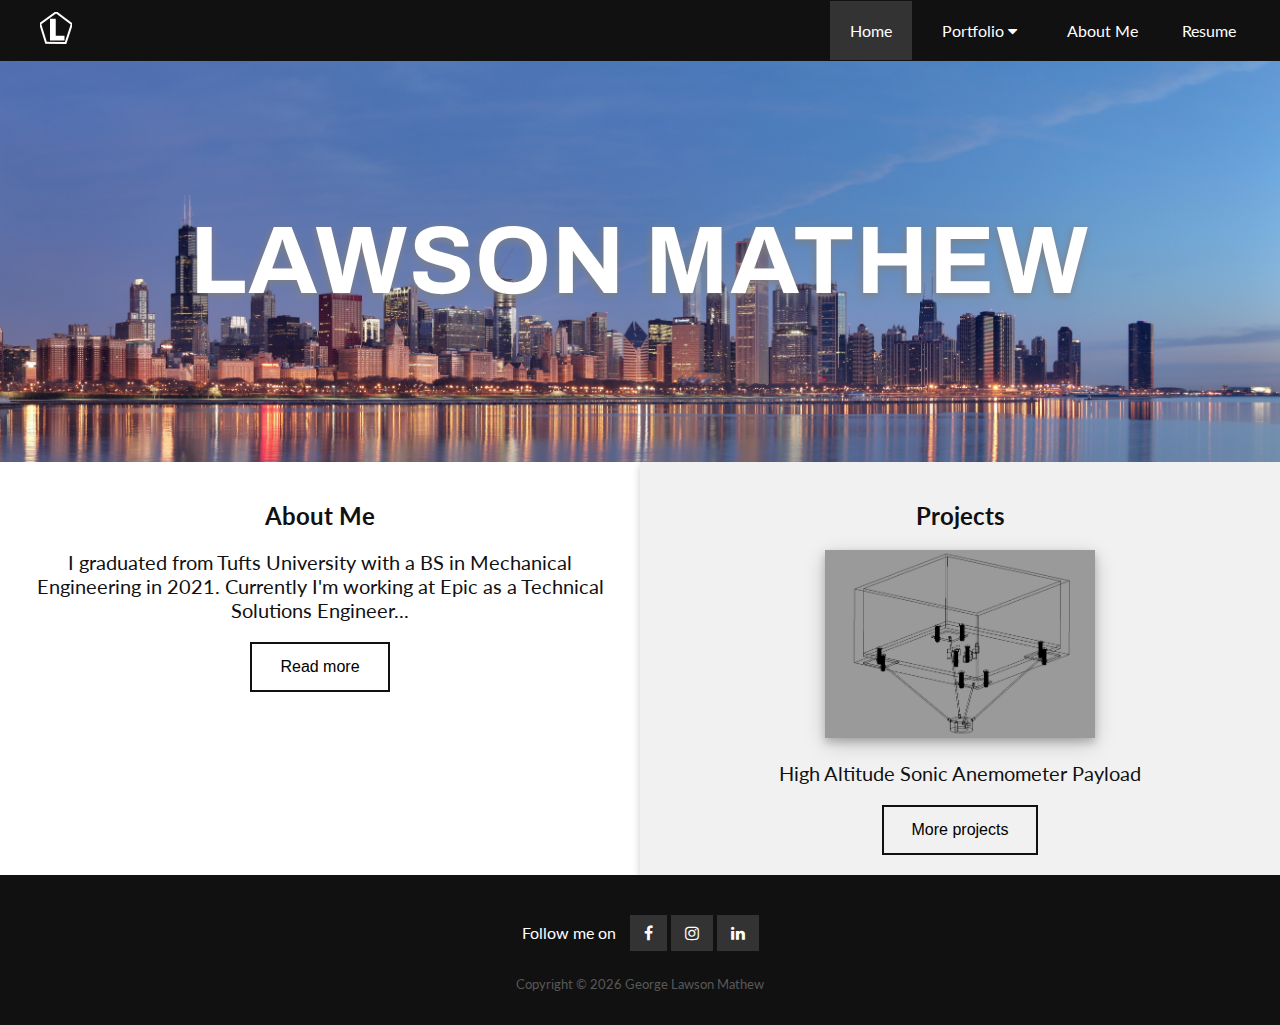
<file: index.html>
<!DOCTYPE html>
<html lang="en">

<head>
    <title> Welcome! </title>
    <meta charset="utf-8" />
    <link rel="stylesheet" href="index_style.css"/>
    <link rel="icon" href="logo.png">
    <meta name="viewport" content="width=device-width, initial-scale=1">
    <script src="main.js"></script>
    <link rel="stylesheet" href="https://cdnjs.cloudflare.com/ajax/libs/font-awesome/4.7.0/css/font-awesome.min.css">
    <script async src="https://www.googletagmanager.com/gtag/js?id=UA-136423377-1"></script>
    <script>
        window.dataLayer = window.dataLayer || [];
        function gtag() { dataLayer.push(arguments); }
        gtag('js', new Date());

        gtag('config', 'UA-136423377-1');
    </script>
</head>

<body>

    <ul class="nav" id="myTopNav">
        <li class="logo">
            <a href="index.html">
                <img src="logo.png" alt="Logo">
            </a>
        </li>
    
        <li class="active"><a href="index.html">Home</a></li>
        <li>
            <div class="dropdown">
                <button class="dropbtn"> <a href="projects.html">Portfolio <i class="fa fa-caret-down"></i></a></button>
                <div class="dropdown-content">
                  <a href="robotics.html">Robotics</a>
                </div>
            </div>
        </li>
        <li><a href="bio.html">About Me</a></li>
        <li><a href="resume.html">Resume</a></li>
        <li class="icon-list"><a href="javascript:void(0);" class="icon" onclick="myFunction()"> <i class="fa fa-bars"></i>
            </a></li>
    </ul>

    <div class="banner">
        <img class="banner_pic" src="banner_1.jpg" alt="Skyline Banner">
        <div class="banner_overlay"> <div class="name"> LAWSON MATHEW </div> </div>
    </div>
        
    <div class="row">
        <div class="column">
            <h2>About Me</h2>
            <p style="text-align: center;"> I graduated from Tufts University with a BS in Mechanical Engineering in 2021. Currently I'm working at Epic as a Technical Solutions Engineer...</p>
            <a href="bio.html"> <button class="btn">  Read more </button></a>
        </div>
        <div class="column_1">
            <h2>Projects</h2>
            <a href="projects.html"> <img src="hasap3.png" alt="HASAP" width="45%" style="box-shadow: 0 4px 8px 0 rgba(0, 0, 0, 0.2), 0 6px 20px 0 rgba(0, 0, 0, 0.19)";> </a>
            <p style="text-align:center">High Altitude Sonic Anemometer Payload</p>
            <a href="projects.html"> <button class="btn default"> More projects</button> </a>
        </div>
    </div>


    <div class="footer">
        <div class="alignfooter">
            <ul class="social-icons">
                <li id="follow"> Follow me on </li>
                <li><a href="https://www.facebook.com/lawson.mathew.7" class="social-icon"> <i class="fa fa-facebook"></i></a></li>
                <li><a href="https://www.instagram.com/g_lawson_m/" target="_blank" class="social-icon"> <i class="fa fa-instagram"></i></a></li>
                <li><a href="https://www.linkedin.com/in/glawsonmathew" target="_blank" class="social-icon"> <i
                            class="fa fa-linkedin"></i></a></li>
            </ul>
            <div id="footer_text">
                Copyright © <script>document.write(new Date().getFullYear())</script> George Lawson Mathew
            </div>
        </div>
    </div>

</body>

</html>
</file>
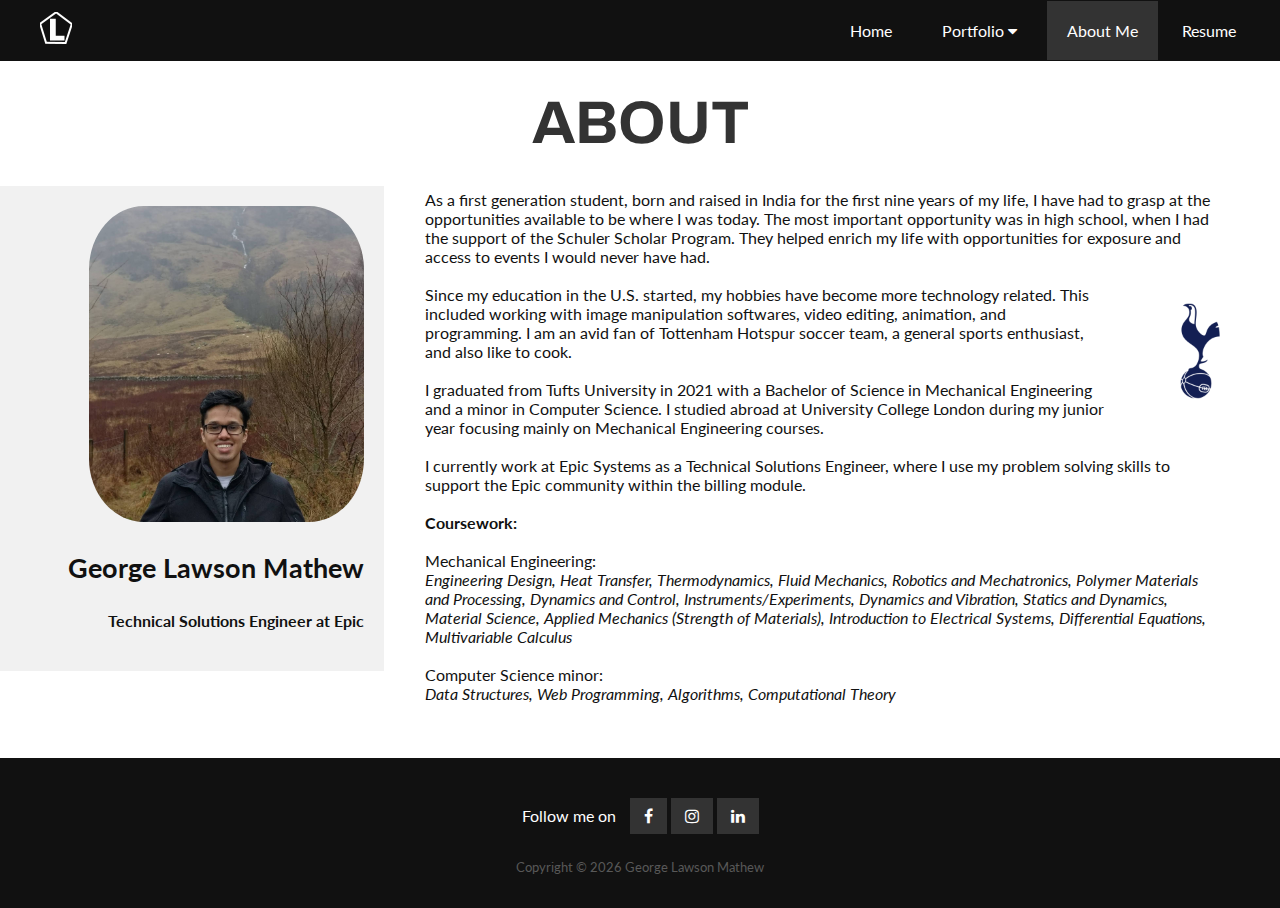
<file: bio.html>
<!DOCTYPE html>
<html lang="en">

<head>
    <title> About Me </title>
    <meta charset="utf-8" />
    <link rel="stylesheet" href="index_style.css" />
    <link rel="icon" href="logo.png">
    <meta name="viewport" content="width=device-width, initial-scale=1">
    <script src="main.js"></script>
    <script async src="https://www.googletagmanager.com/gtag/js?id=UA-136423377-1"></script>
    <script>
        window.dataLayer = window.dataLayer || [];
        function gtag() { dataLayer.push(arguments); }
        gtag('js', new Date());

        gtag('config', 'UA-136423377-1');
    </script>
</head>

<body>

    <ul class="nav" id="myTopNav">
        <li class="logo">
            <a href="index.html">
                <img src="logo.png" alt="Logo">
            </a>
        </li>
    
        <li><a href="index.html">Home</a></li>
        <li>
            <div class="dropdown">
                <button class="dropbtn"> <a href="projects.html">Portfolio <i class="fa fa-caret-down"></i></a></button>
                <div class="dropdown-content">
                  <a href="robotics.html">Robotics</a>
                </div>
            </div>
        </li>
        <li class="active"><a href="bio.html">About Me</a></li>
        <li><a href="resume.html">Resume</a></li>
        <li class="icon-list"><a href="javascript:void(0);" class="icon" onclick="myFunction()"> <i class="fa fa-bars"></i>
            </a></li>
    </ul>

    <!-- <div class="banner1">
        <img class="banner_pic1" src="engineering.png" alt="About Me Banner">
        <div class="banner_overlay1">
            <div class="name1"> About </div>
        </div>
    </div> -->
    <div class="bio_title"> ABOUT </div>
    <div class="b_row"> 
        <div class="b_column2">
            <img src="me.jpg", alt = "Picture of website owner" id="meImage">
            <p class="name2"> <strong> George Lawson Mathew </strong> </p>
            <h4> Technical Solutions Engineer at Epic<h4>
        </div>
        <div class="b_column1">
            <p class="bio"> As a first generation student, born and raised in India for the first nine years of my life,
                I have had to grasp at the opportunities available to be where I was today. The most important opportunity was in high school, when I had the
                support of the Schuler Scholar Program. They helped enrich my life with opportunities for exposure and
                access to events I would never have had. </p>
            
            <img src="spurs.png" id="spurs"/>
            <p class="bio"> Since my education in the U.S. started, my hobbies have become more technology related. This included working with image
                manipulation softwares, video
                editing, animation, and programming. I am an avid fan of Tottenham Hotspur soccer team, a general sports enthusiast, and also like to cook.
            </p>
            
            
            <p class="bio"> I graduated from Tufts University in 2021 with a Bachelor of Science in Mechanical Engineering and a minor in Computer
                Science. I studied abroad at University College London during my junior year focusing mainly on Mechanical Engineering courses. </p>
            
           
            <p class="bio"> I currently work at Epic Systems as a Technical Solutions Engineer, where I use my problem solving skills to support the Epic community within the billing module. </p> 

            <p class="bio"> <strong> Coursework:</strong></p>
            <p class="bio">
                Mechanical Engineering: 
                <br><i> Engineering Design, Heat Transfer, Thermodynamics, Fluid Mechanics, Robotics and Mechatronics, Polymer Materials and Processing, Dynamics and Control, Instruments/Experiments, Dynamics and Vibration, Statics and Dynamics, Material Science, Applied Mechanics (Strength of Materials), Introduction to Electrical Systems, Differential Equations, Multivariable Calculus</i> </br>
            </p>
            <p class="bio">
                Computer Science minor: 
                <br> <i> Data Structures, Web Programming, Algorithms, Computational Theory</i> </br>
            </p>
        </div>
    </div>

    <div class="footer">
        <div class="alignfooter">
            <ul class="social-icons">
                <li id="follow"> Follow me on </li>
                <li><a href="https://www.facebook.com/lawson.mathew.7" class="social-icon"> <i class="fa fa-facebook"></i></a></li>
                <li><a href="https://www.instagram.com/g_lawson_m/" target="_blank" class="social-icon"> <i class="fa fa-instagram"></i></a></li>
                <li><a href="https://www.linkedin.com/in/glawsonmathew" target="_blank" class="social-icon"> <i
                            class="fa fa-linkedin"></i></a></li>
            </ul>
            <div id="footer_text">
                Copyright © <script>document.write(new Date().getFullYear())</script> George Lawson Mathew
            </div>
        </div>
    </div>

</body>

</html>
</file>
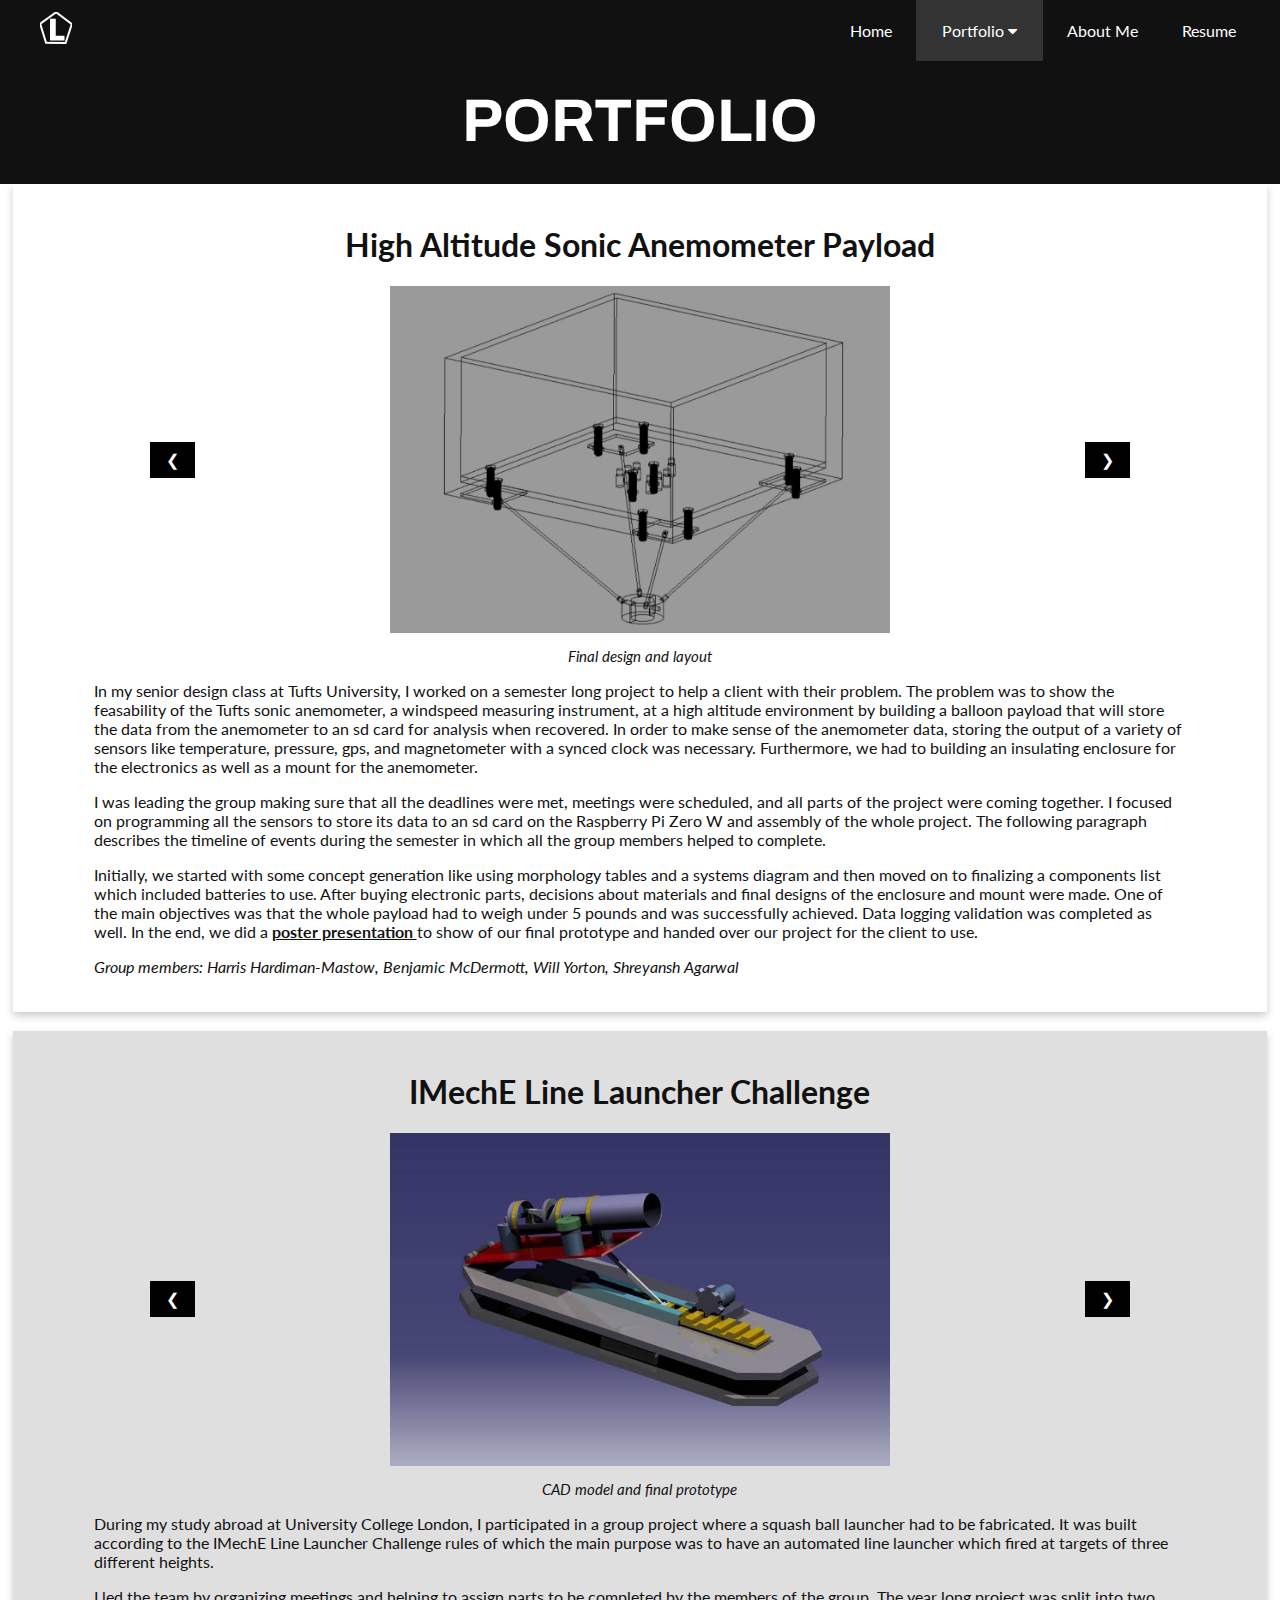
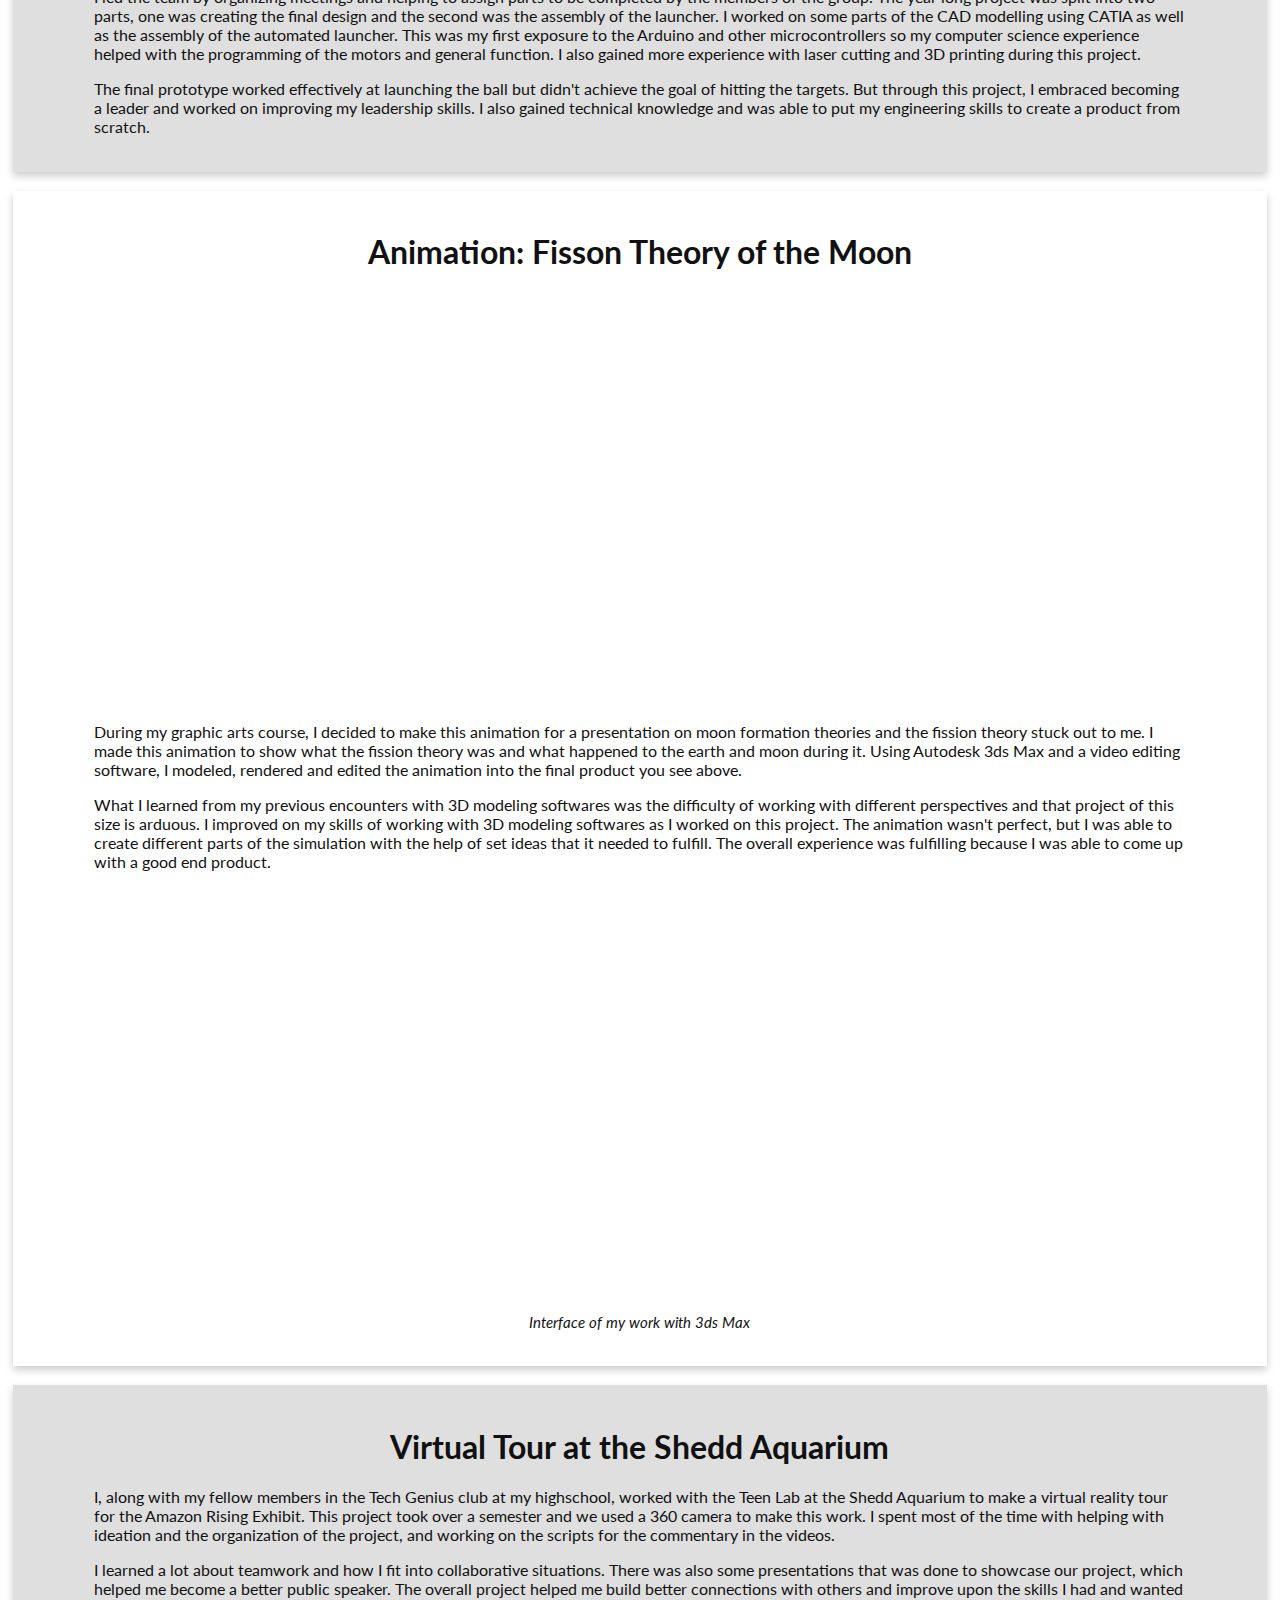
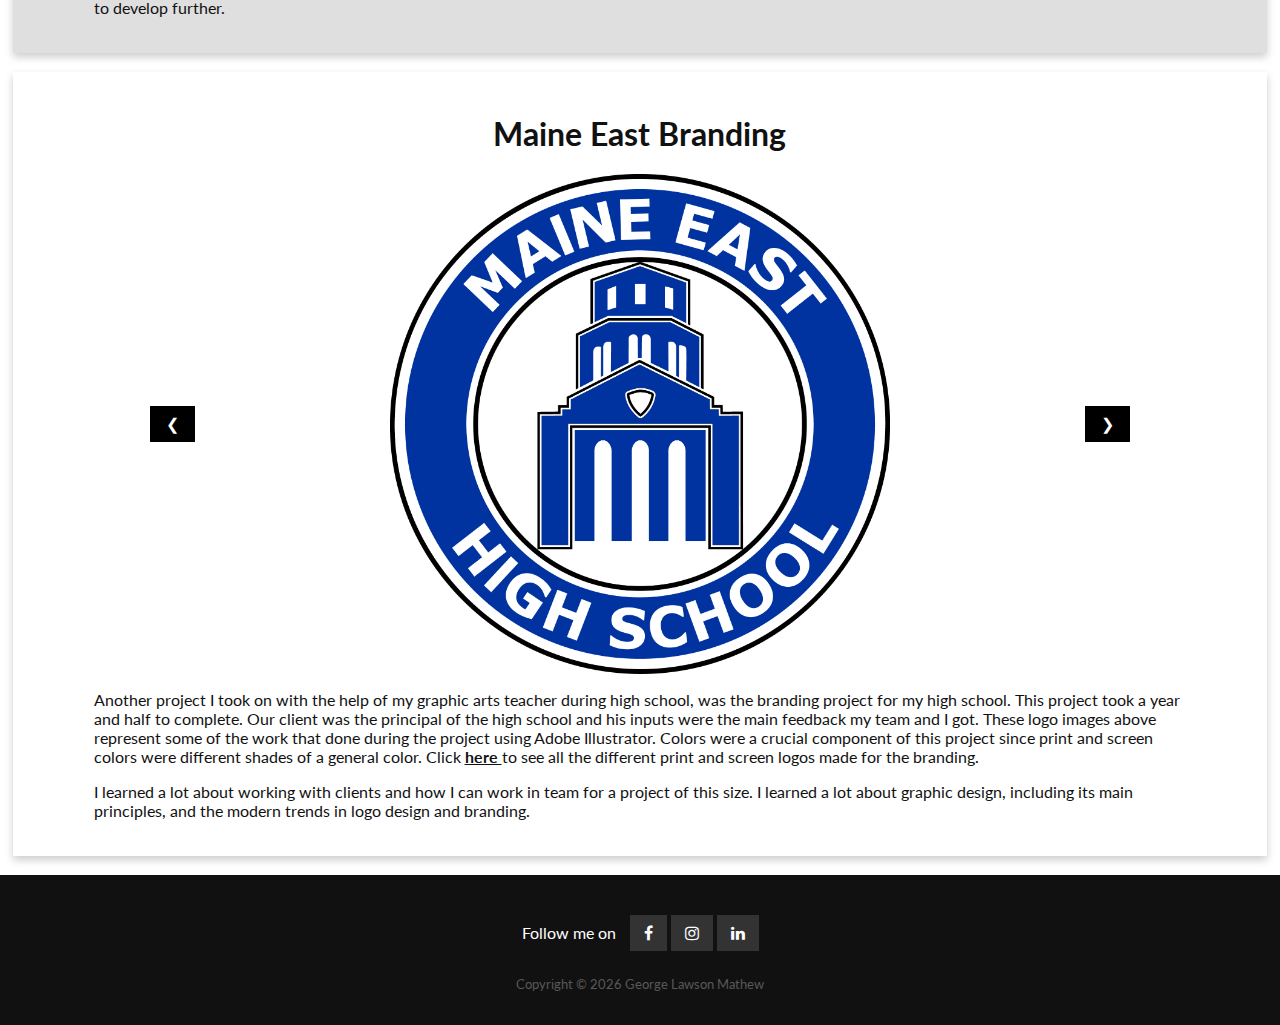
<file: projects.html>
<!DOCTYPE html>
<html lang="en">

<head>
    <title> Portfolio </title>
    <meta charset="utf-8" />
    <link rel="stylesheet" href="w3css.css"/>
    <link rel="icon" href="logo.png">
    <link rel="stylesheet" href="index_style.css" />
    <meta name="viewport" content="width=device-width, initial-scale=1">
    <script src="main.js"></script>
    <!-- Global site tag (gtag.js) - Google Analytics -->
    <script async src="https://www.googletagmanager.com/gtag/js?id=UA-136423377-1"></script>
    <script>
        window.dataLayer = window.dataLayer || [];
        function gtag() { dataLayer.push(arguments); }
        gtag('js', new Date());

        gtag('config', 'UA-136423377-1');
    </script>
</head>

<body>

    <ul class="nav" id="myTopNav">
        <li class="logo">
            <a href="index.html">
                <img src="logo.png" alt="Logo">
            </a>
        </li>
    
        <li ><a href="index.html">Home</a></li>
        <li class="active">
            <div class="dropdown">
                <button class="dropbtn"> <a href="projects.html">Portfolio <i class="fa fa-caret-down"></i></a></button>
                <div class="dropdown-content">
                  <a href="robotics.html">Robotics</a>
                </div>
            </div>
        </li>
        <li><a href="bio.html">About Me</a></li>
        <li><a href="resume.html">Resume</a></li>
        <li class="icon-list"><a href="javascript:void(0);" class="icon" onclick="myFunction()"> <i class="fa fa-bars"></i>
            </a></li>
    </ul>

    <div class="proj_title" > PORTFOLIO </div>

    <div class="proj_back">
        <div class="p_column" style="background-color:white";>
            <h1> High Altitude Sonic Anemometer Payload </h1>
             <div class="w3-content w3-display-container">
                <img src="hasap3.png" class="pic1 mySlides1">
                <img  src="hasap1.png" class="pic mySlides1">
                <img src="hasap2.jpg" class="pic mySlides1" >
                <button class="w3-button w3-black w3-display-left" onclick="plusDivs(-1, 0)">&#10094;</button>
                <button class="w3-button w3-black w3-display-right" onclick="plusDivs(1, 0)">&#10095;</button>
            </div>

            <p class="projP" style="text-align:center; font-style: italic; font-size: 11pt;"> Final design and layout</p>

            <p class="projP"> 
                In my senior design class at Tufts University, I worked on a semester long project to help a client with their problem. The problem was to show the feasability of the Tufts sonic anemometer, a windspeed measuring instrument, at a high altitude environment by building a balloon payload that will store the data from the anemometer to an sd card for analysis when recovered. In order to make sense of the anemometer data, storing the output of a variety of sensors like temperature, pressure, gps, and magnetometer with a synced clock was necessary. Furthermore, we had to building an insulating enclosure for the electronics as well as a mount for the anemometer. 
            </p>

            <p class="projP">
                I was leading the group making sure that all the deadlines were met, meetings were scheduled, and all parts of the project were coming together. I focused on programming all the sensors to store its data to an sd card on the Raspberry Pi Zero W and assembly of the whole project. The following paragraph describes the timeline of events during the semester in which all the group members helped to complete.
            </p>
            <p class="projP">
                Initially, we started with some concept generation like using morphology tables and a systems diagram and then moved on to finalizing a components list which included batteries to use. After buying electronic parts, decisions about materials and final designs of the enclosure and mount were made. One of the main objectives was that the whole payload had to weigh under 5 pounds and was successfully achieved. Data logging validation was completed as well. In the end, we did a <a href="https://drive.google.com/file/d/1AIuYB0diWo8ez9ve4bSv-uJyAcmR6iqB/view?usp=sharing" target="_blank"> <strong> poster presentation </strong> </a> to show of our final prototype and handed over our project for the client to use.
            </p>
            <p class="projP">
                <i> Group members: Harris Hardiman-Mastow, Benjamic McDermott, Will Yorton, Shreyansh Agarwal </i>
            </p>


        </div>

        <div class="p_column">
            <h1>IMechE Line Launcher Challenge</h1>
            <div class="w3-content w3-display-container">
                <img src="bl4.jpg" class="pic1 mySlides3">
                <img src="bl1.png" class="pic mySlides3" >
                <img src="bl3.png" class="pic mySlides3" >
                <button class="w3-button w3-black w3-display-left" onclick="plusDivs(-1, 2)">&#10094;</button>
                <button class="w3-button w3-black w3-display-right" onclick="plusDivs(1, 2)">&#10095;</button>
            </div>

            <p class="projP" style="text-align:center; font-style: italic; font-size: 11pt;"> CAD model and final prototype</p>

            <p class="projP"> 
                During my study abroad at University College London, I participated in a group project where a squash ball launcher had to be fabricated. It was built according to the IMechE Line Launcher Challenge rules of which the main purpose was to have an automated line launcher which fired at targets of three different heights. 
            </p>
            <p class="projP"> 
                I led the team by organizing meetings and helping to assign parts to be completed by the members of the group. The year long project was split into two parts, one was creating the final design and the second was the assembly of the launcher. I worked on some parts of the CAD modelling using CATIA as well as the assembly of the automated launcher. This was my first exposure to the Arduino and other microcontrollers so my computer science experience helped with the programming of the motors and general function. I also gained more experience with laser cutting and 3D printing during this project. 
            </p>
            <p class="projP"> 
                The final prototype worked effectively at launching the ball but didn't achieve the goal of hitting the targets. But through this project, I embraced becoming a leader and worked on improving my leadership skills. I also gained technical knowledge and was able to put my engineering skills to create a product from scratch. 
            </p>
            
        </div>
        <div class="p_column" style="background-color:white";>
            <h1>Animation: Fisson Theory of the Moon </h1>
            <div class="video_container">
                <iframe src="https://www.youtube.com/embed/zjydwPL9LSw" frameborder="0" class="video" allow="fullscreen"></iframe>
            </div>

            <p class="projP">
                During my graphic arts course, I decided to make this animation for a presentation on moon formation theories 
                and the fission theory stuck out to me. I made this animation to show what the fission theory was and what happened to 
                the earth and moon during it. Using Autodesk 3ds Max and a video editing software, I modeled, rendered and edited the animation into the final product you see above. 
            </p>

            <p class="projP">
               What I learned from my previous encounters with 3D modeling softwares was the difficulty of working with different 
               perspectives and that project of this size is arduous. I improved on my skills of working with 3D modeling softwares 
               as I worked on this project. The animation wasn't perfect, but I was able to create
               different parts of the simulation with the help of set ideas that it needed to fulfill. The overall experience was 
               fulfilling because I was able to come up with a good end product. 
            </p>

            <div class="video_container">
                <iframe src="https://www.youtube.com/embed/bh_xdy8wG3s" frameborder="0" class="video" allow="fullscreen"></iframe>
            </div>

            <p class="projP" style="text-align:center; font-style: italic; font-size: 11pt;"> Interface of my work with 3ds Max</p>
        </div>
        <div class="p_column">
            
            <h1>Virtual Tour at the Shedd Aquarium</h1>
            <!-- <div class="video_container">
                <iframe src="https://www.youtube.com/embed/Q3AHnpjH4a0" frameborder="0" class="video" allow="fullscreen"></iframe>
            </div>
            <p class="projP" style="text-align:center; font-style: italic; font-size: 11pt;"> Main introduction for virtual tour</p> -->
            <p class="projP"> I, along with my fellow members in the Tech Genius club at my highschool, worked with the Teen Lab at the Shedd Aquarium
                to make a virtual reality tour for the Amazon Rising Exhibit. This project took over a semester and we used a 360 camera 
                to make this work. I spent most of the time with helping with ideation and the organization of the project, and working on 
                the scripts for the commentary in the videos. 
            </p>

            <p class="projP"> I learned a lot about teamwork and how I fit into collaborative situations. There was also some 
                presentations that was done to showcase our project, which helped me become a better public speaker. The overall project helped 
                me build better connections with others and improve upon the skills I had and wanted to develop further. 
            </p>

            <!-- <div class="w3-content w3-display-container">
                <div class="video_container">
                <iframe src="https://www.youtube.com/embed/VaCWycqU0mg" frameborder="0" class="video mySlides1" allow="fullscreen" ></iframe>
                <iframe src="https://www.youtube.com/embed/znhde52t8Q0" frameborder="0" class="video mySlides1" allow="fullscreen"></iframe>
                <iframe src="https://www.youtube.com/embed/tF2233agI6s" frameborder="0" class="video mySlides1" allow="fullscreen"></iframe>
                <iframe src="https://www.youtube.com/embed/-TwEUxWy2hw" frameborder="0" class="video mySlides1" allow="fullscreen"></iframe>
                <iframe src="https://www.youtube.com/embed/JNu0X-iKPPc" frameborder="0" class="video mySlides1" allow="fullscreen"></iframe>
                </div>
                <button class="w3-button w3-black w3-display-left" onclick="plusDivs(-1,0)">&#10094;</button>
                <button class="w3-button w3-black w3-display-right" onclick="plusDivs(1,0)">&#10095;</button>
            </div>

            <p class="projP" style="text-align:center; font-style: italic; font-size: 11pt;"> Virtual Tour of the Sections Amazon Rising Exhibit</p> -->
        </div>

        <div class="p_column" style="background-color:white";>
            <h1>Maine East Branding</h1>
            <div class="w3-content w3-display-container">
                <img src="mecirclelogo.png" class="pic1 mySlides2">
                <img  src="mebuilding.png" class="pic mySlides2">
                <img src="buildingwtext.png" class="pic mySlides2" >
                <button class="w3-button w3-black w3-display-left" onclick="plusDivs(-1, 1)">&#10094;</button>
                <button class="w3-button w3-black w3-display-right" onclick="plusDivs(1, 1)">&#10095;</button>
            </div>

            <p class="projP"> 
                Another project I took on with the help of my graphic arts teacher during high school,
                was the branding project for my high school. This project took a year and half to complete. 
                Our client was the principal of the high school and his inputs were the main feedback my team and I got. 
                These logo images above represent some of the work that done during the project using Adobe Illustrator. Colors were a
                crucial component of this project since print and screen colors were different shades of a general color. Click <a href="https://drive.google.com/open?id=0B6BHt40odk2JYTFwZHc2SThCREU" target="_blank"> <strong> here </strong> </a>
                to see all the different print and screen logos made for the branding. 
            </p>

            <p class="projP">
                I learned a lot about working with clients and how I can work in team for a project of this size. I learned a lot about 
                graphic design, including its main principles, and the modern trends in logo design and branding.

            </p>
            
        </div>
    </div>
   
    <div class="footer">
        <div class="alignfooter">
            <ul class="social-icons">
                <li id="follow"> Follow me on </li>
                <li><a href="https://www.facebook.com/lawson.mathew.7" class="social-icon"> <i class="fa fa-facebook"></i></a></li>
                <li><a href="https://www.instagram.com/g_lawson_m/" target="_blank" class="social-icon"> <i class="fa fa-instagram"></i></a></li>
                <li><a href="https://www.linkedin.com/in/glawsonmathew" target="_blank" class="social-icon"> <i
                            class="fa fa-linkedin"></i></a></li>
            </ul>
            <div id="footer_text">
                Copyright © <script>document.write(new Date().getFullYear())</script> George Lawson Mathew
            </div>
        </div>
    </div>
</body>

</html>
</file>
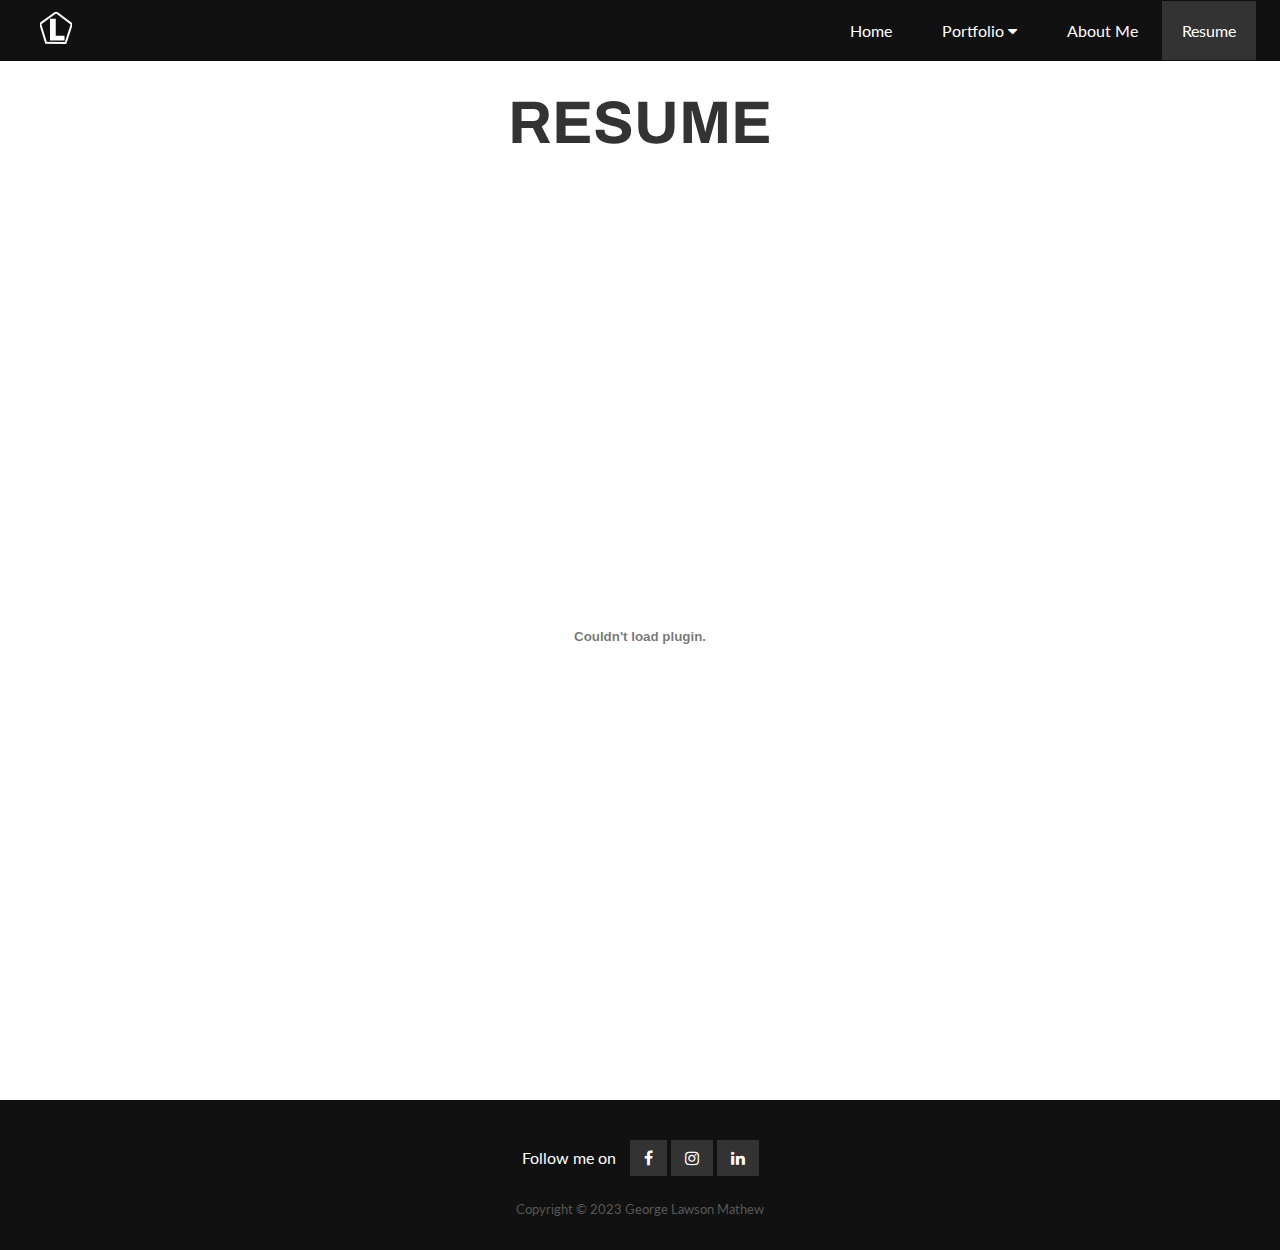
<file: resume.html>
<!DOCTYPE html>

<html lang="en">
    <head>
        <title> Resume </title>
        <meta charset="utf-8" />
        <link rel="stylesheet" href="index_style.css" />
        <link rel="icon" href="logo.png">
        <meta name="viewport" content="width=device-width, initial-scale=1">
        <script src="main.js"></script>
        <script async src="https://www.googletagmanager.com/gtag/js?id=UA-136423377-1"></script>
        <script>
            window.dataLayer = window.dataLayer || [];
            function gtag() { dataLayer.push(arguments); }
            gtag('js', new Date());

            gtag('config', 'UA-136423377-1');
        </script>
    </head>

    <body>
        <ul class="nav" id="myTopNav">
        <li class="logo">
            <a href="index.html">
                <img src="logo.png" alt="Logo">
            </a>
        </li>
    
        <li><a href="index.html">Home</a></li>
        <li>
            <div class="dropdown">
                <button class="dropbtn"> <a href="projects.html">Portfolio <i class="fa fa-caret-down"></i></a></button>
                <div class="dropdown-content">
                  <a href="robotics.html">Robotics</a>
                </div>
            </div>
        </li>
        <li><a href="bio.html">About Me</a></li>
        <li class="active"><a href="resume.html">Resume</a></li>
        <li class="icon-list"><a href="javascript:void(0);" class="icon" onclick="myFunction()"> <i class="fa fa-bars"></i>
            </a></li>
    </ul>

        <div class="resume_title">
            RESUME
        </div>

        <div class="resume"> 
            <object id="pdf" data="resume.pdf#toolbar=0&navpanes=0&scrollbar=0" type="application/pdf"> </object>
        </div>
        
        <div class="footer">
            <div class="alignfooter">
                <ul class="social-icons">
                    <li id="follow"> Follow me on </li>
                    <li><a href="https://www.facebook.com/lawson.mathew.7" class="social-icon"> <i class="fa fa-facebook"></i></a></li>
                    <li><a href="https://www.instagram.com/g_lawson_m/" target="_blank" class="social-icon"> <i class="fa fa-instagram"></i></a></li>
                    <li><a href="https://www.linkedin.com/in/glawsonmathew" target="_blank" class="social-icon"> <i class="fa fa-linkedin"></i></a></li>
                </ul>
                <div id = "footer_text">
                    Copyright © 2023 George Lawson Mathew
                </div> 
            </div>
        </div>
    </body>
</html>
</file>
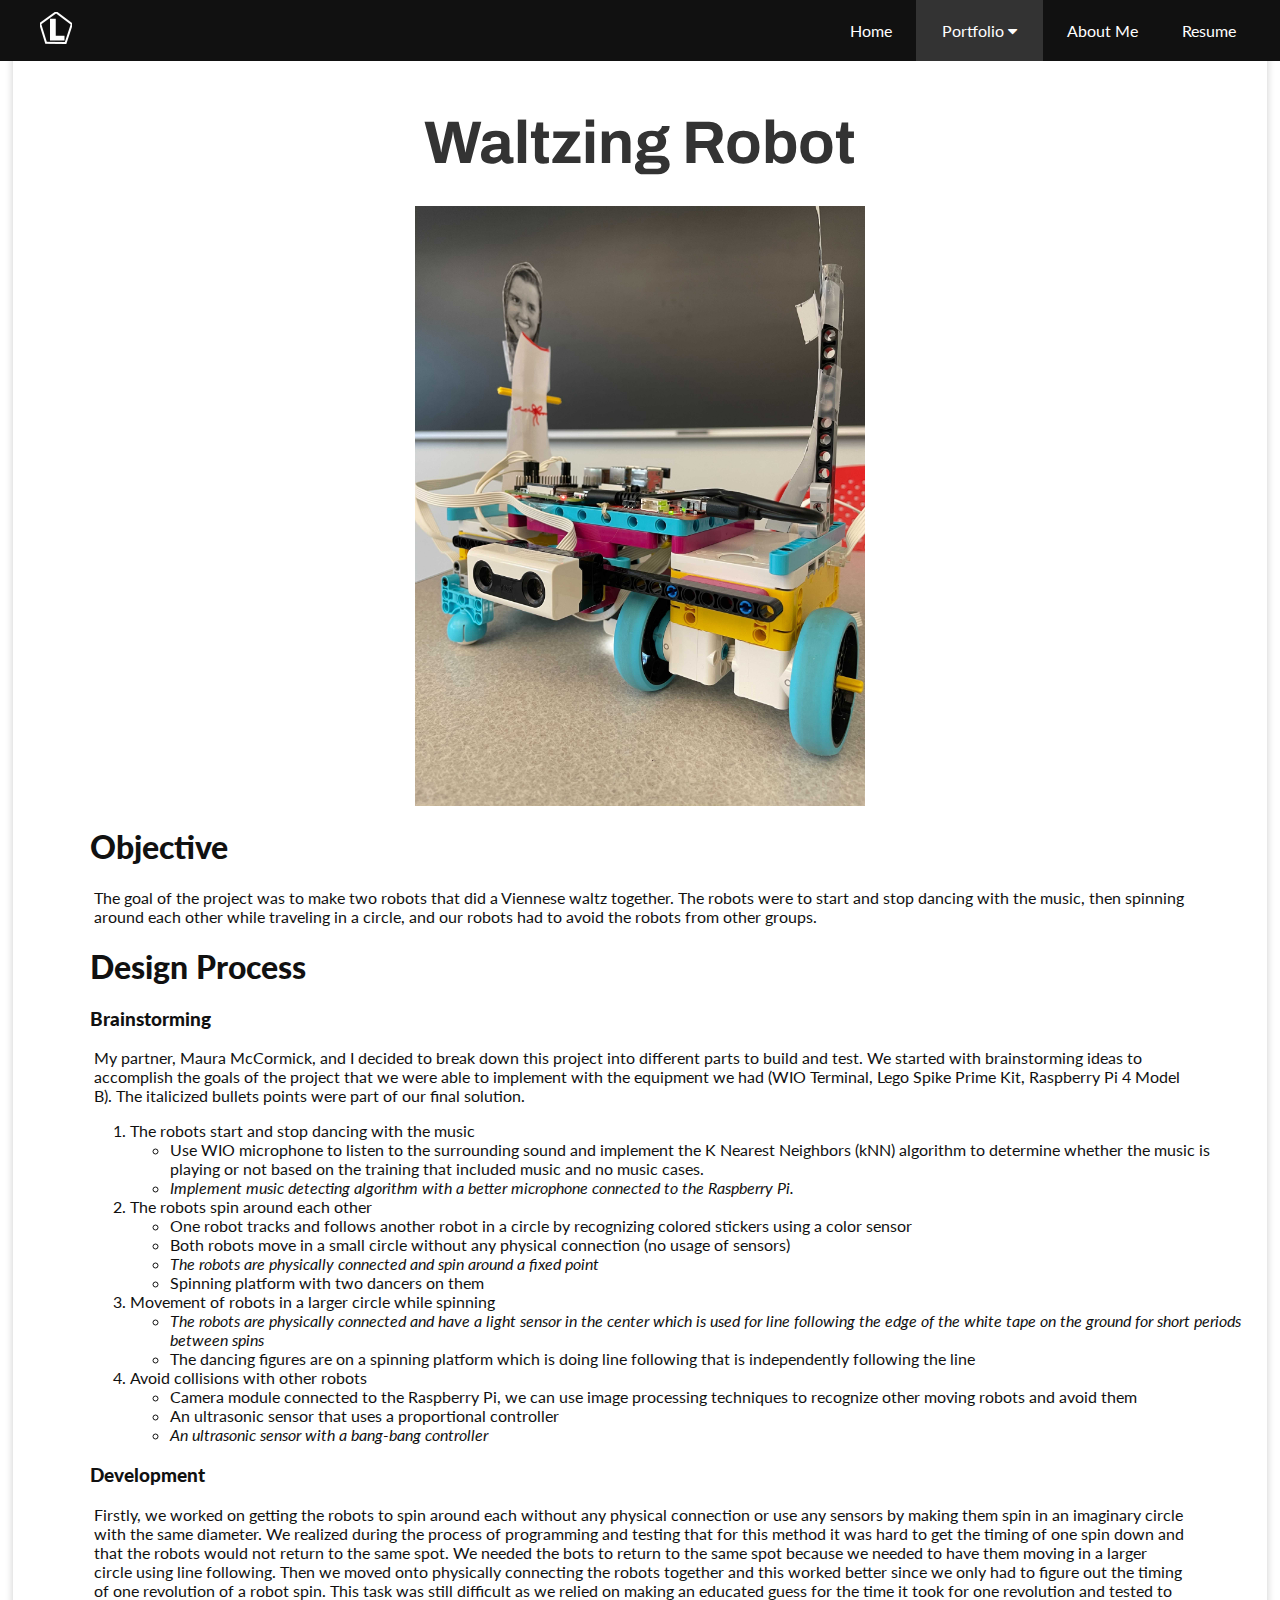
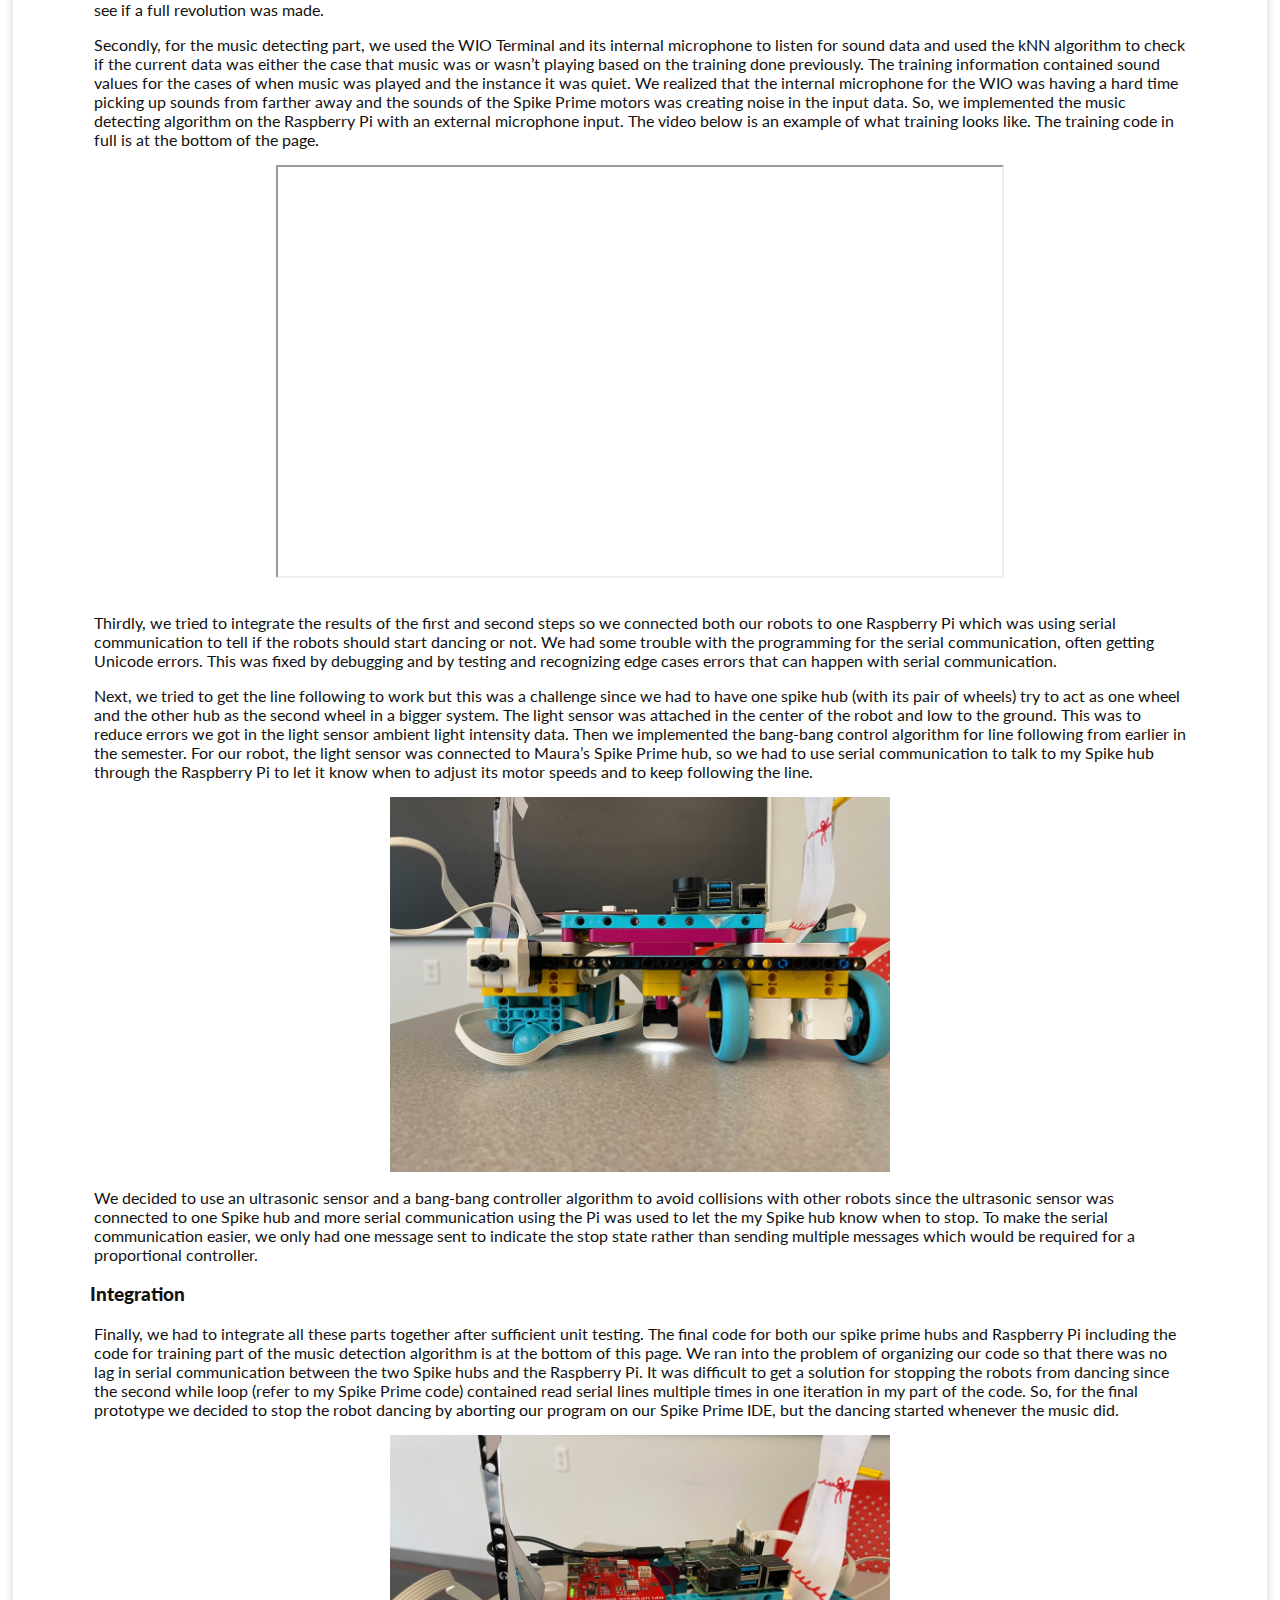
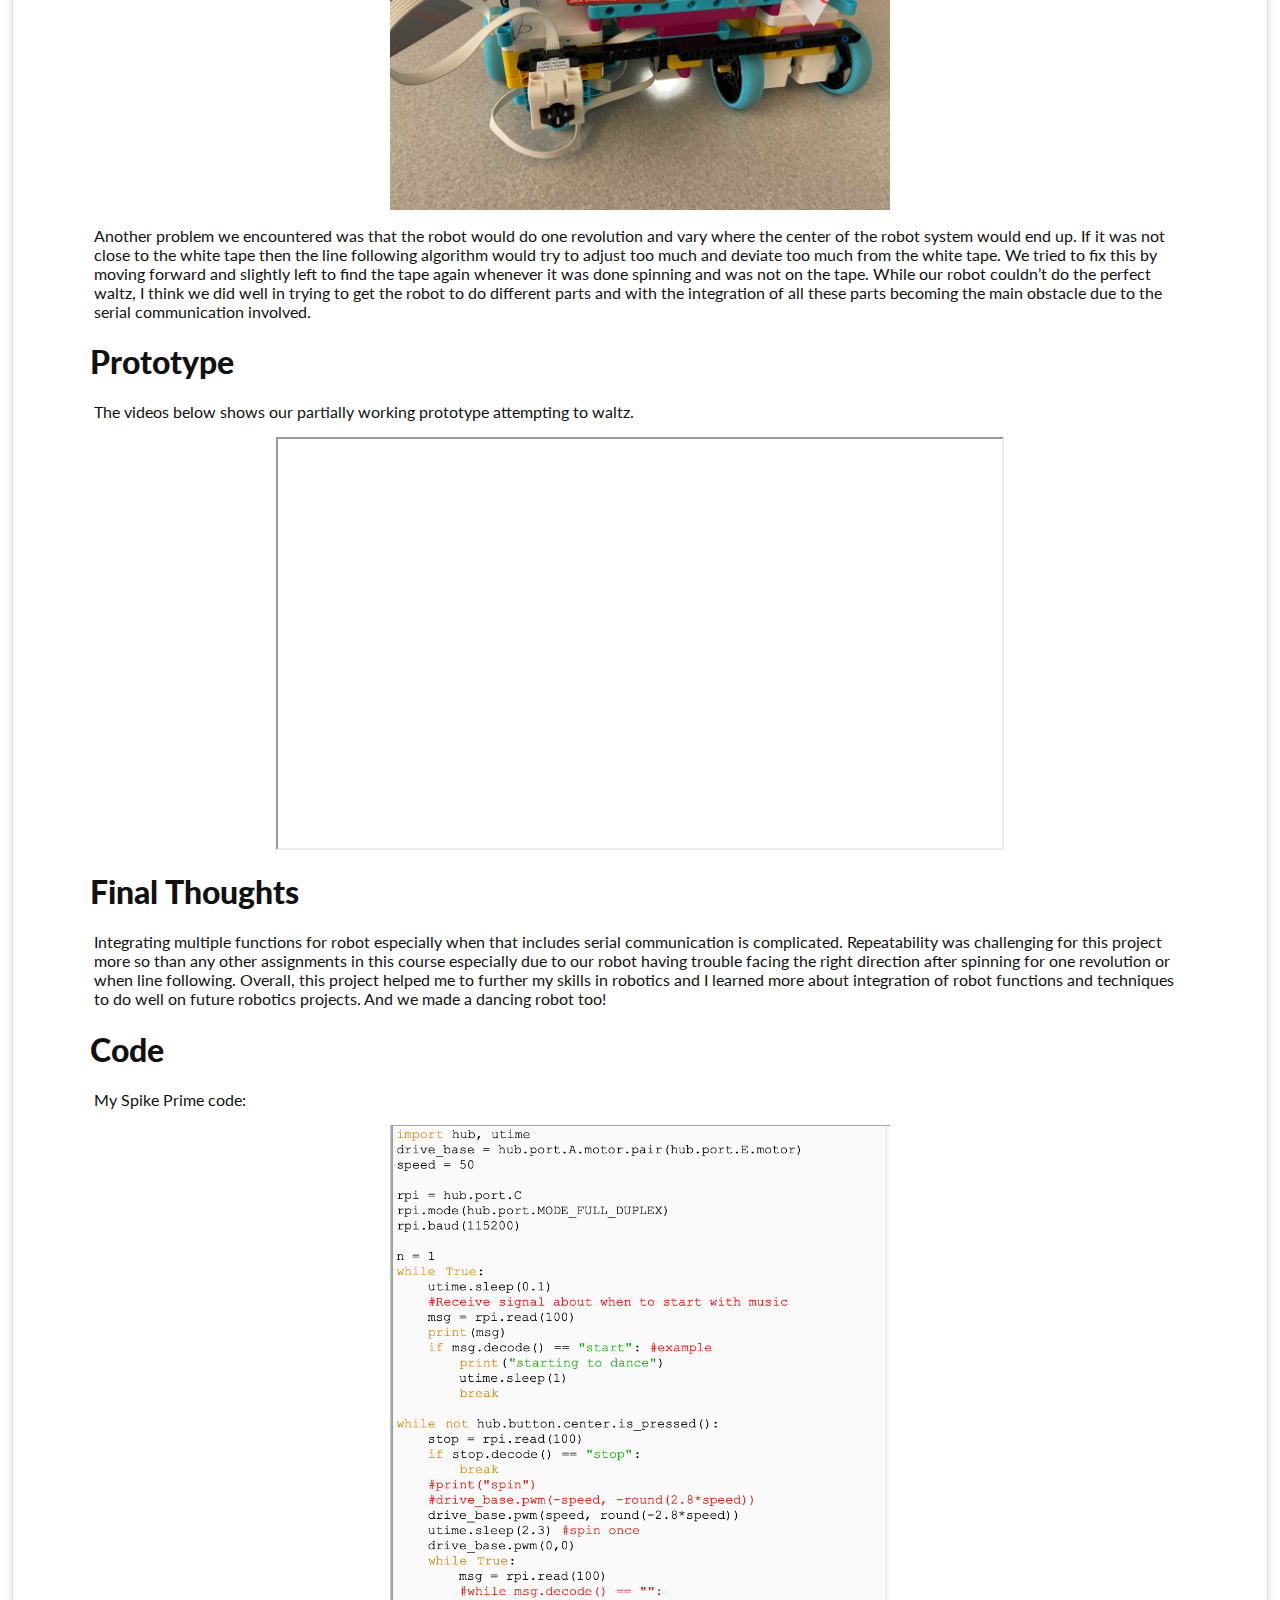
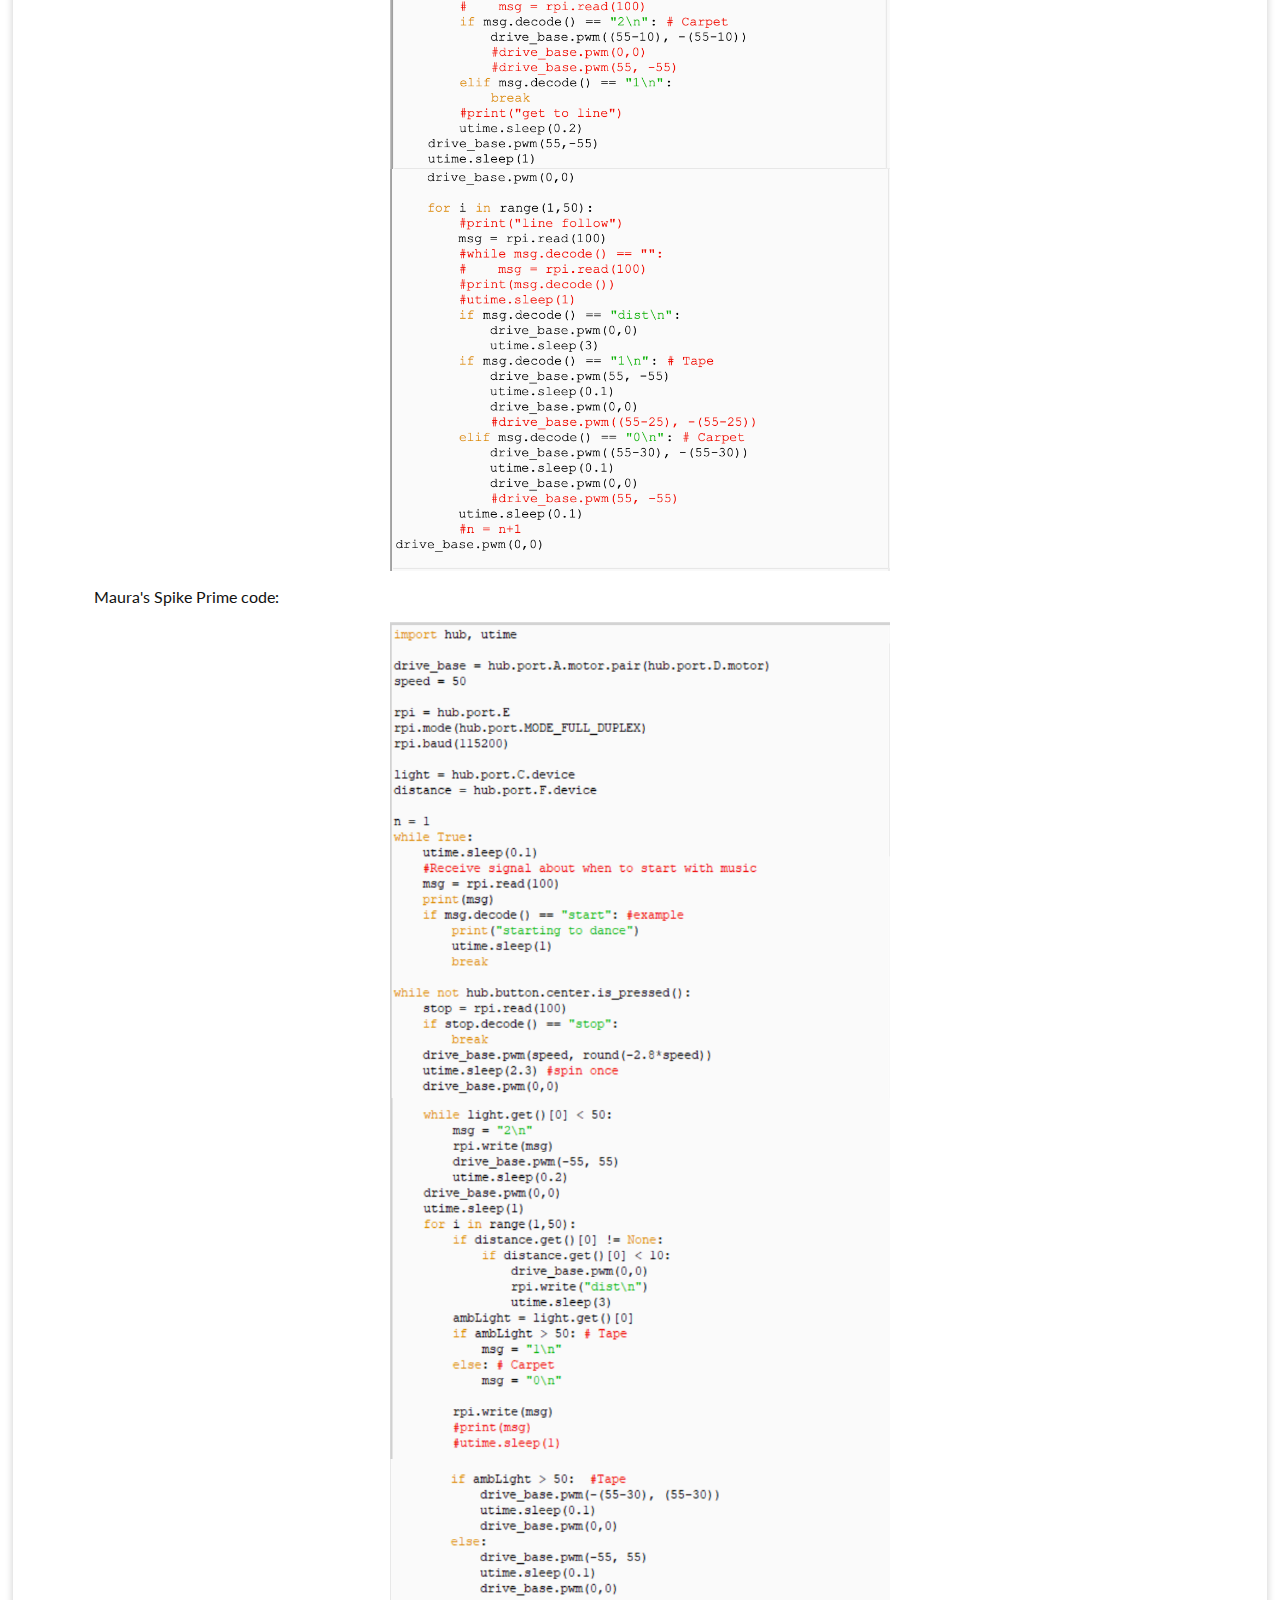
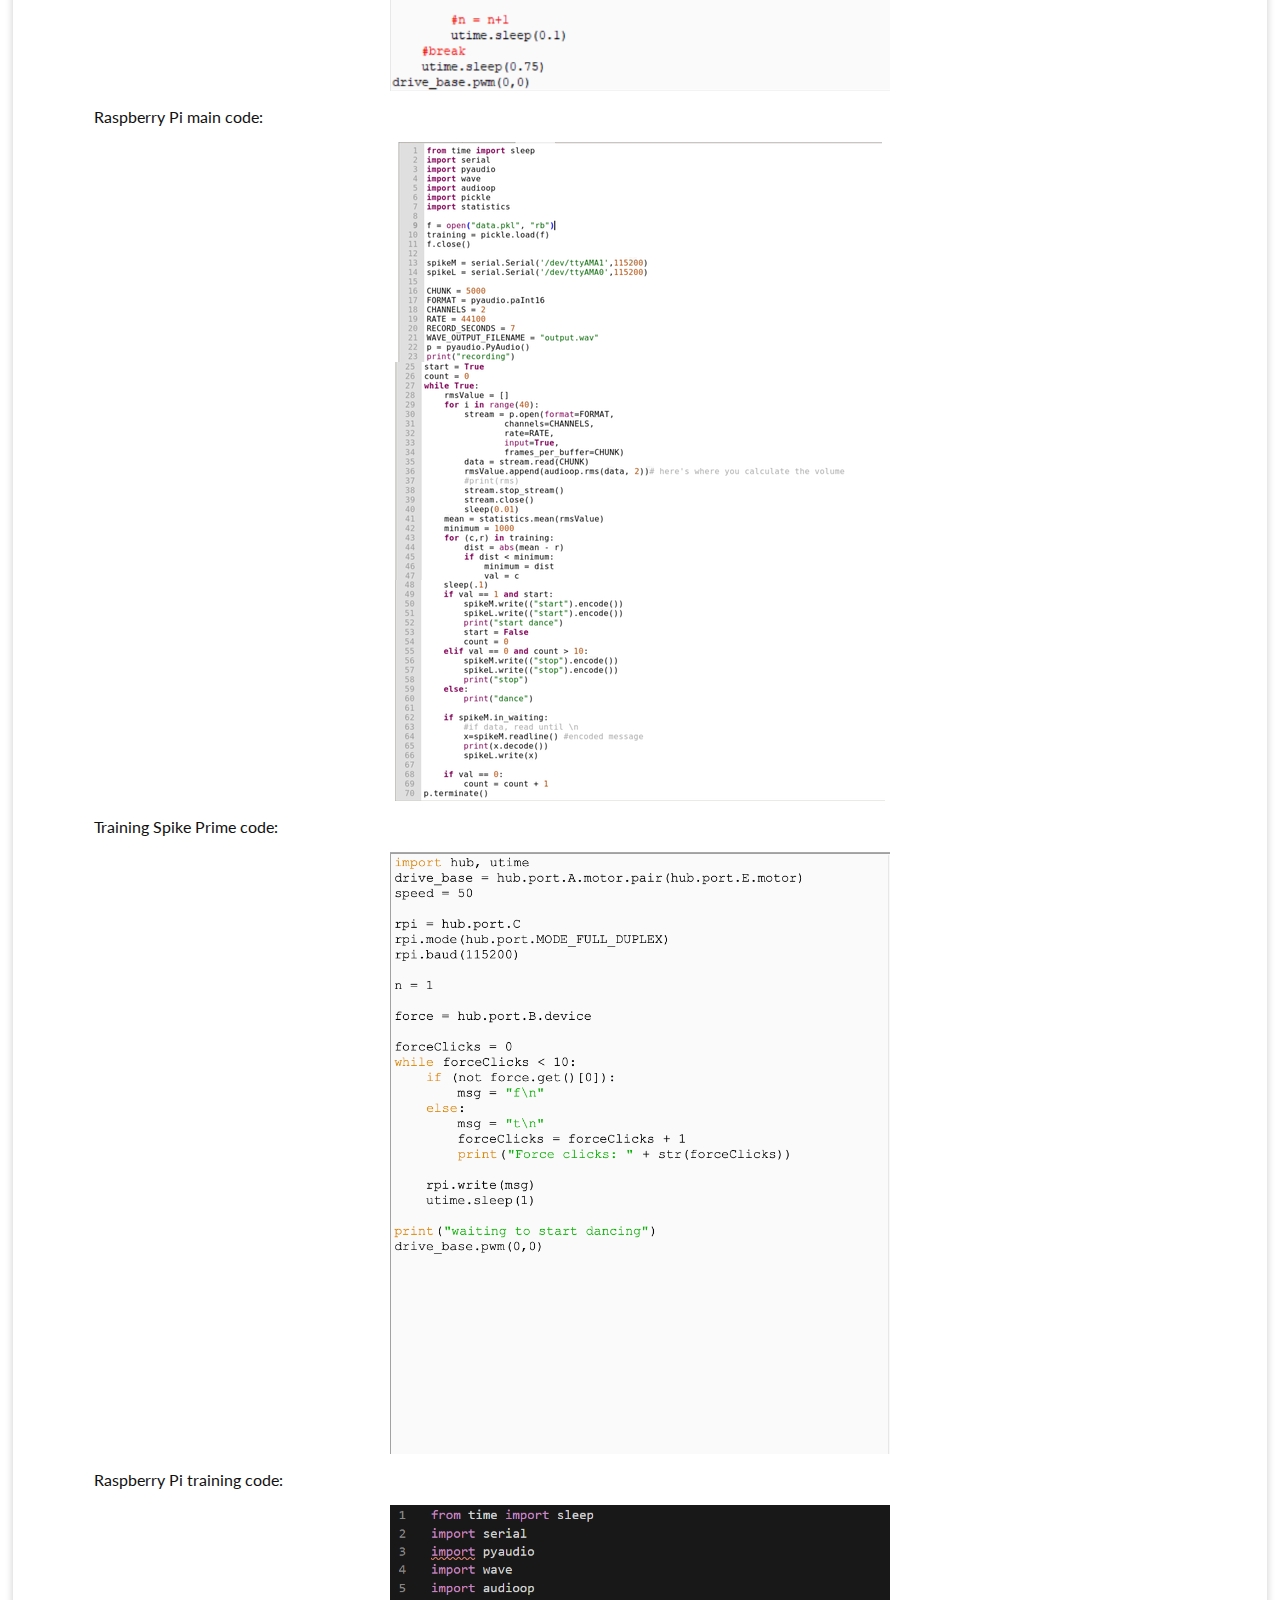
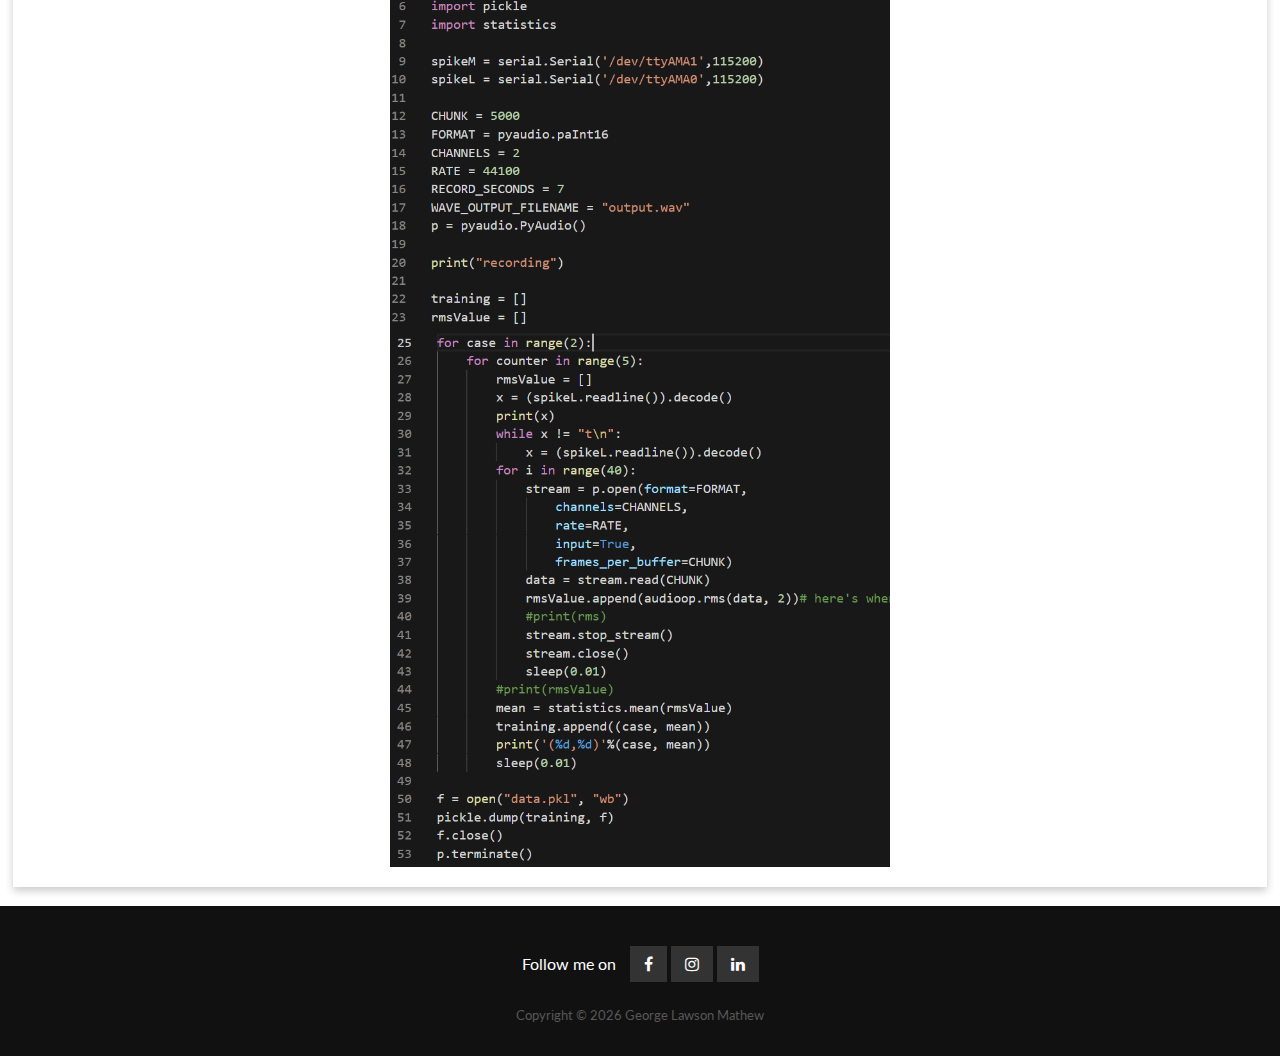
<file: waltz.html>
<!DOCTYPE html>
<html lang="en">

<head>
    <title> Waltzing Robot </title>
    <meta charset="utf-8" />
    <link rel="stylesheet" href="w3css.css"/>
    <link rel="icon" href="logo.png">
    <link rel="stylesheet" href="index_style.css" />
    <meta name="viewport" content="width=device-width, initial-scale=1">
    <script src="main.js"></script>
    <!-- Global site tag (gtag.js) - Google Analytics -->
    <script async src="https://www.googletagmanager.com/gtag/js?id=UA-136423377-1"></script>
    <script>
        window.dataLayer = window.dataLayer || [];
        function gtag() { dataLayer.push(arguments); }
        gtag('js', new Date());

        gtag('config', 'UA-136423377-1');
    </script>
</head>

<body>

    <ul class="nav" id="myTopNav">
        <li class="logo">
            <a href="index.html">
                <img src="logo.png" alt="Logo">
            </a>
        </li>
    
        <li><a href="index.html">Home</a></li>
        <li class="active">
            <div class="dropdown">
                <button class="dropbtn"> <a href="projects.html">Portfolio <i class="fa fa-caret-down"></i></a></button>
                <div class="dropdown-content" class="active">
                  <a href="robotics.html">Robotics</a>
                </div>
            </div>
        </li>
        <li><a href="bio.html">About Me</a></li>
        <li><a href="resume.html">Resume</a></li>
        <li class="icon-list"><a href="javascript:void(0);" class="icon" onclick="myFunction()"> <i class="fa fa-bars"></i>
            </a></li>
    </ul>

    <div class="proj_back">

        <div class="p_column" style="background-color:white;">
            <div class="bio_title"> Waltzing Robot </div>

            <img src="robotics/waltz.jpeg" class="pic1 mySlides4" style="max-height: 600px; width: auto" >

            <!-- <div class="w3-content w3-display-container">
                <img src="robotics/waltz.jpeg" class="pic1 mySlides4">
                <img  src="robotics/waltz4.jpeg" class="pic mySlides4">
                <img src="robotics/waltz6.jpeg" class="pic mySlides4">
                <button class="w3-button w3-black w3-display-left" onclick="plusDivs(-1, 3)">&#10094;</button>
                <button class="w3-button w3-black w3-display-right" onclick="plusDivs(1, 3)">&#10095;</button>
            </div> -->

            <h1 style="padding-left: 4.5vw; text-align: left;"> <strong> Objective </strong></h1>
            <p class="projP"> 
            The goal of the project was to make two robots that did a Viennese waltz together. The robots were to start and stop dancing with the music, then spinning around each other while traveling in a circle, and our robots had to avoid the robots from other groups. 
            </p>

            <h1 style="padding-left: 4.5vw; text-align: left;"> <strong> Design Process </strong></h1>

            <h3 style="padding-left: 4.5vw; text-align: left;"> <strong> Brainstorming </strong></h3>
            <p class="projP"> 
            My partner, Maura McCormick, and I decided to break down this project into different parts to build and test. We started with brainstorming ideas to accomplish the goals of the project that we were able to implement with the equipment we had (WIO Terminal, Lego Spike Prime Kit, Raspberry Pi 4 Model B). The italicized bullets points were part of our final solution. 

            <ol style="text-align: left; margin-left: 4.5vw;">
                <li>The robots start and stop dancing with the music
                    <ul> 
                        <li> Use WIO microphone to listen to the surrounding sound and implement the K Nearest Neighbors (kNN) algorithm to determine whether the music is playing or not based on the training that included music and no music cases.
                        </li>
                        <li> <i>Implement music detecting algorithm with a better microphone connected to the Raspberry Pi. </i>
                        </li>
                    </ul>
                </li>
                <li>The robots spin around each other
                    <ul>
                        <li>One robot tracks and follows another robot in a circle by recognizing colored stickers using a color sensor </li>
                        <li>Both robots move in a small circle without any physical connection (no usage of sensors) </li> 
                        <li> <i>The robots are physically connected and spin around a fixed point </i></li>
                        <li>Spinning platform with two dancers on them</li>
                    </ul>
                </li>
                <li>Movement of robots in a larger circle while spinning
                    <ul>
                        <li><i>The robots are physically connected and have a light sensor in the center which is used for line following the edge of the white tape on the ground for short periods between spins</i>
                         </li>
                        <li>The dancing figures are on a spinning platform which is doing line following that is independently following the line</li>
                    </ul>
                </li>
                <li>Avoid collisions with other robots
                    <ul>
                        <li>Camera module connected to the Raspberry Pi, we can use image processing techniques to recognize other moving robots and avoid them  </li>
                        <li>An ultrasonic sensor that uses a proportional controller</li> 
                        <li> <i>An ultrasonic sensor with a bang-bang controller</i></li>
                    </ul>
                </li>
            </ol>
            </p>

            <h3 style="padding-left: 4.5vw; text-align: left;"> <strong> Development </strong></h3>
            <p class="projP"> 
            Firstly, we worked on getting the robots to spin around each without any physical connection or use any sensors by making them spin in an imaginary circle with the same diameter. We realized during the process of programming and testing that for this method it was hard to get the timing of one spin down and that the robots would not return to the same spot. We needed the bots to return to the same spot because we needed to have them moving in a larger circle using line following. Then we moved onto physically connecting the robots together and this worked better since we only had to figure out the timing of one revolution of a robot spin. This task was still difficult as we relied on making an educated guess for the time it took for one revolution and tested to see if a full revolution was made. </p>
            <p class="projP"> 
            Secondly, for the music detecting part, we used the WIO Terminal and its internal microphone to listen for sound data and used the kNN algorithm to check if the current data was either the case that music was or wasn’t playing based on the training done previously. The training information contained sound values for the cases of when music was played and the instance it was quiet. We realized that the internal microphone for the WIO was having a hard time picking up sounds from farther away and the sounds of the Spike Prime motors was creating noise in the input data. So, we implemented the music detecting algorithm on the Raspberry Pi with an external microphone input. The video below is an example of what training looks like. The training code in full is at the bottom of the page.</p>
            <div class="video_container_1">
               <iframe src="https://drive.google.com/file/d/1kq44a1MYfDvFdmYnujiTNvckj625yRQz/preview" allow="fullscreen" class="video"></iframe> 
           </div>

           <br>
            <p class="projP"> 
            Thirdly, we tried to integrate the results of the first and second steps so we connected both our robots to one Raspberry Pi which was using serial communication to tell if the robots should start dancing or not. We had some trouble with the programming for the serial communication, often getting Unicode errors. This was fixed by debugging and by testing and recognizing edge cases errors that can happen with serial communication. 
            </p> <p class="projP"> 
            Next, we tried to get the line following to work but this was a challenge since we had to have one spike hub (with its pair of wheels) try to act as one wheel and the other hub as the second wheel in a bigger system. The light sensor was attached in the center of the robot and low to the ground. This was to reduce errors we got in the light sensor ambient light intensity data. Then we implemented the bang-bang control algorithm for line following from earlier in the semester. For our robot, the light sensor was connected to Maura’s Spike Prime hub, so we had to use serial communication to talk to my Spike hub through the Raspberry Pi to let it know when to adjust its motor speeds and to keep following the line.             
            </p>
            <img src="robotics/waltz6.jpeg" class="pic1">
            <p class="projP"> 
            We decided to use an ultrasonic sensor and a bang-bang controller algorithm to avoid collisions with other robots since the ultrasonic sensor was connected to one Spike hub and more serial communication using the Pi was used to let the my Spike hub know when to stop. To make the serial communication easier, we only had one message sent to indicate the stop state rather than sending multiple messages which would be required for a proportional controller. </p>
            <h3 style="padding-left: 4.5vw; text-align: left;"> <strong> Integration </strong></h3>
            <p class="projP"> 
            Finally, we had to integrate all these parts together after sufficient unit testing. The final code for both our spike prime hubs and Raspberry Pi including the code for training part of the music detection algorithm is at the bottom of this page. We ran into the problem of organizing our code so that there was no lag in serial communication between the two Spike hubs and the Raspberry Pi. It was difficult to get a solution for stopping the robots from dancing since the second while loop (refer to my Spike Prime code) contained read serial lines multiple times in one iteration in my part of the code. So, for the final prototype we decided to stop the robot dancing by aborting our program on our Spike Prime IDE, but the dancing started whenever the music did. </p>
            <img  src="robotics/waltz4.jpeg" class="pic1">
            <p class="projP"> 
            Another problem we encountered was that the robot would do one revolution and vary where the center of the robot system would end up. If it was not close to the white tape then the line following algorithm would try to adjust too much and deviate too much from the white tape. We tried to fix this by moving forward and slightly left to find the tape again whenever it was done spinning and was not on the tape. While our robot couldn’t do the perfect waltz, I think we did well in trying to get the robot to do different parts and with the integration of all these parts becoming the main obstacle due to the serial communication involved.
            </p> 
            <h1 style="padding-left: 4.5vw; text-align: left;"> <strong> Prototype </strong></h1>
            <p class="projP"> 
            The videos below shows our partially working prototype attempting to waltz.
            </p>

           <div class="video_container_1">
               <iframe src="https://drive.google.com/file/d/1iDDDldLAg3tIXJZjt3N8LnKS3qsmbOtu/preview" allow="fullscreen" class="video"></iframe> 
           </div>

            <h1 style="padding-left: 4.5vw; text-align: left;"> <strong> Final Thoughts </strong></h1>
            <p class="projP"> 
            Integrating multiple functions for robot especially when that includes serial communication is complicated. Repeatability was challenging for this project more so than any other assignments in this course especially due to our robot having trouble facing the right direction after spinning for one revolution or when line following. Overall, this project helped me to further my skills in robotics and I learned more about integration of robot functions and techniques to do well on future robotics projects. And we made a dancing robot too!
            </p>
            <h1 style="padding-left: 4.5vw; text-align: left;"> <strong> Code </strong></h1>
            <p class="projP"> My Spike Prime code: </p>
            <img src="robotics/LawsonSpike_photo1.png" class="codepic"> <br>
            <img src="robotics/LawsonSpike_photo2.png" class="codepic"><br>

            <p class="projP"> Maura's Spike Prime code: </p>
            <img src="robotics/MauraSpike_photo1.png" class="codepic"><br>
            <img src="robotics/MauraSpike_photo2.png" class="codepic"><br>
            <img src="robotics/MauraSpike_photo3.png" class="codepic"><br>

            <p class="projP"> Raspberry Pi main code: </p>
            <img src="robotics/main-photo1.png" class="codepic"><br>
            <img src="robotics/main-photo2.png" class="codepic"><br>
            <img src="robotics/main-photo3.png" class="codepic"><br>

            <p class="projP"> Training Spike Prime code: </p>
            <img src="robotics/training_spike_photo.png" class="codepic"><br>

            <p class="projP"> Raspberry Pi training code: </p>
            <img src="robotics/training2_photo.png" class="codepic"><br>
            <img src="robotics/training2_photo2.png" class="codepic"><br>
           
            

        </div>

    </div>
   
    <div class="footer">
        <div class="alignfooter">
            <ul class="social-icons">
                <li id="follow"> Follow me on </li>
                <li><a href="https://www.facebook.com/lawson.mathew.7" class="social-icon"> <i class="fa fa-facebook"></i></a></li>
                <li><a href="https://www.instagram.com/g_lawson_m/" target="_blank" class="social-icon"> <i class="fa fa-instagram"></i></a></li>
                <li><a href="https://www.linkedin.com/in/glawsonmathew" target="_blank" class="social-icon"> <i
                            class="fa fa-linkedin"></i></a></li>
            </ul>
            <div id="footer_text">
                Copyright © <script>document.write(new Date().getFullYear())</script> George Lawson Mathew
            </div>
        </div>
    </div>
</body>

</html>
</file>
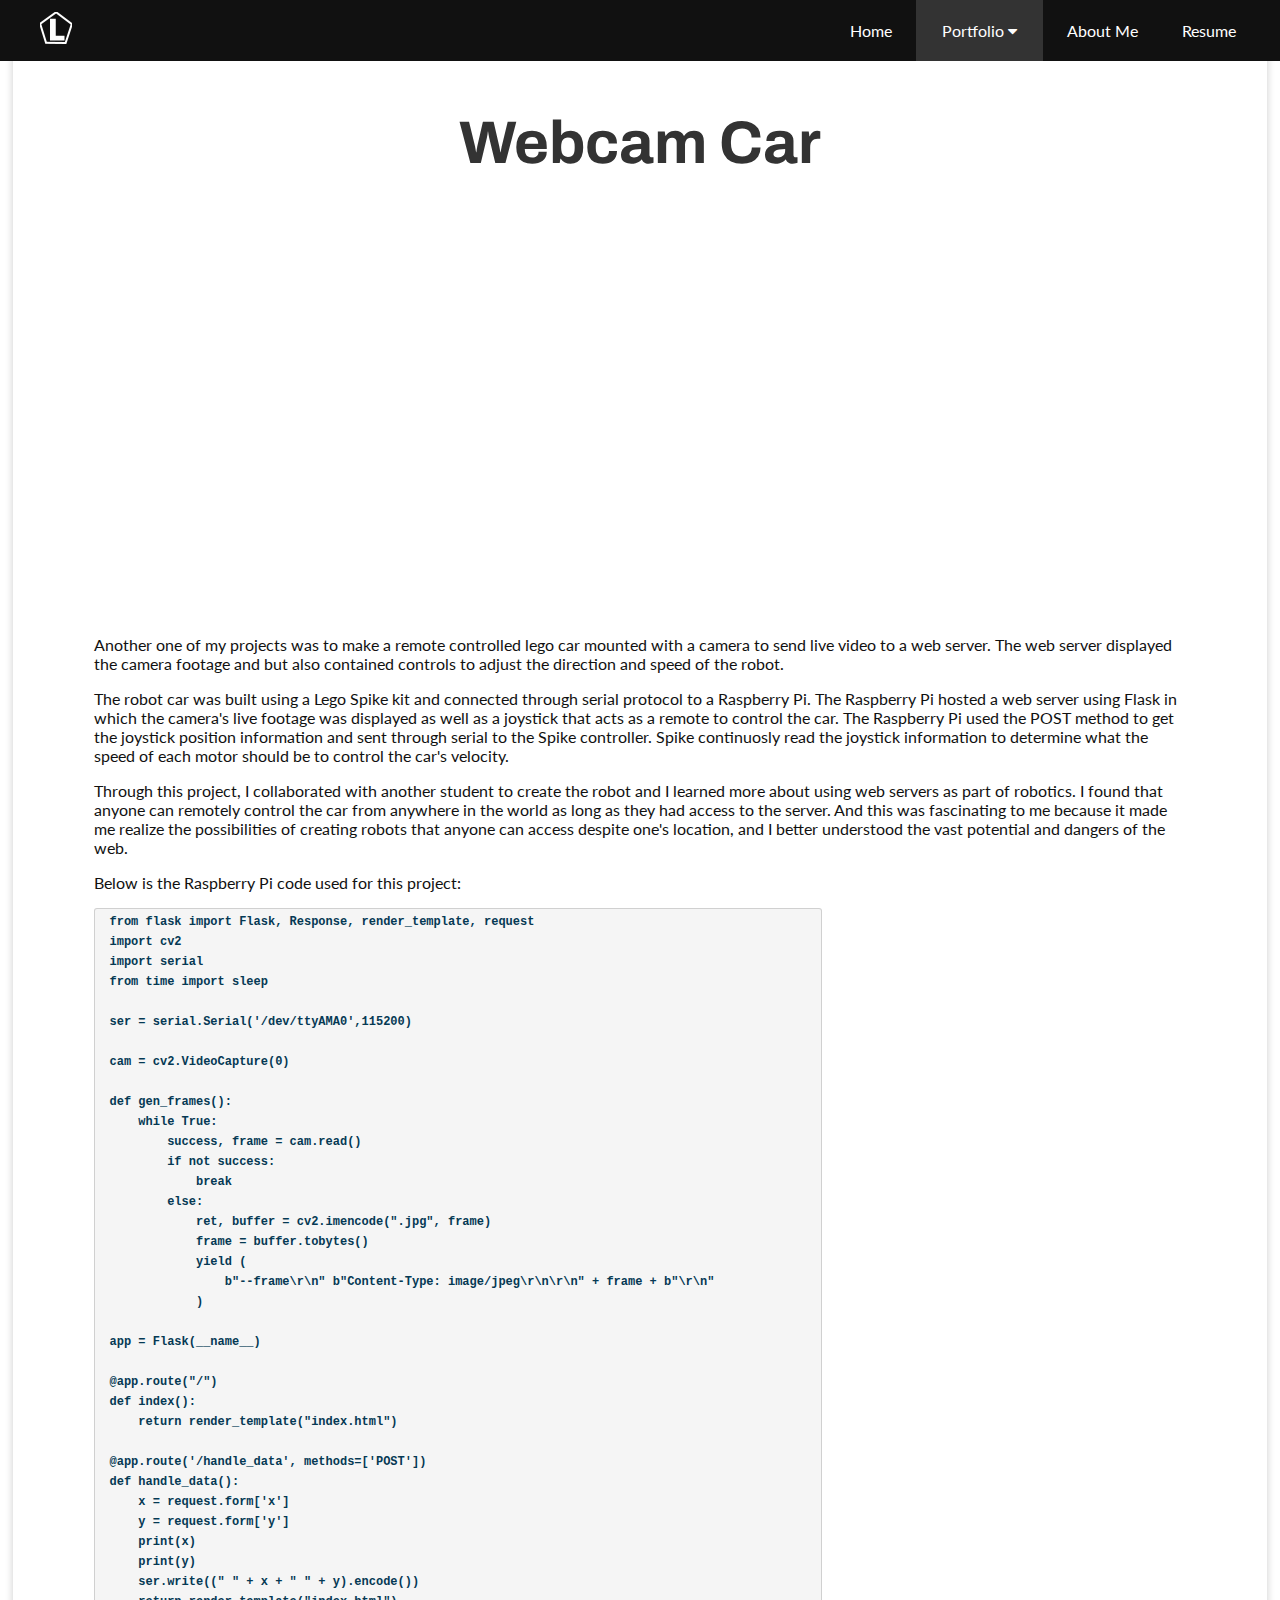
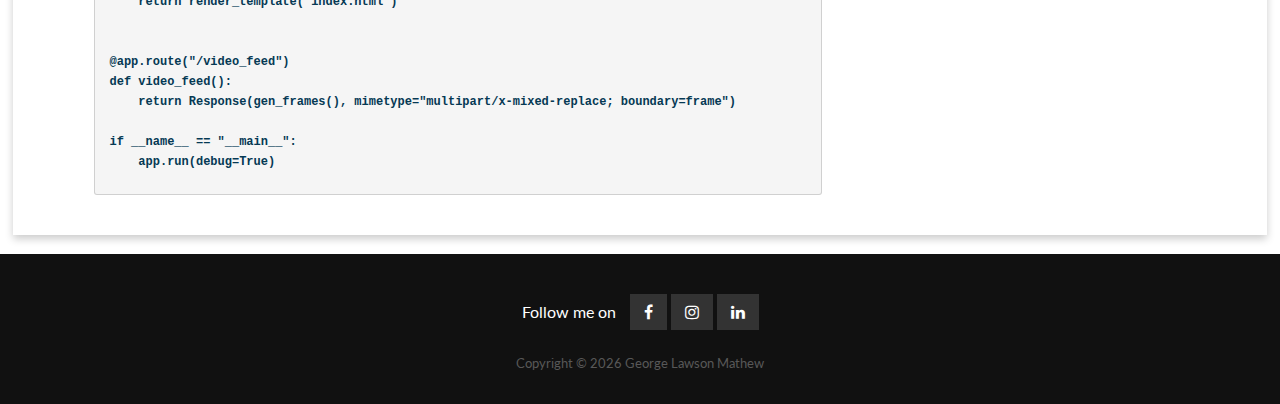
<file: webcamcar.html>
<!DOCTYPE html>
<html lang="en">

<head>
    <title> Webcam Car </title>
    <meta charset="utf-8" />
    <link rel="stylesheet" href="w3css.css"/>
    <link rel="icon" href="logo.png">
    <link rel="stylesheet" href="index_style.css" />
    <meta name="viewport" content="width=device-width, initial-scale=1">
    <script src="main.js"></script>
    <!-- Global site tag (gtag.js) - Google Analytics -->
    <script async src="https://www.googletagmanager.com/gtag/js?id=UA-136423377-1"></script>
    <script>
        window.dataLayer = window.dataLayer || [];
        function gtag() { dataLayer.push(arguments); }
        gtag('js', new Date());

        gtag('config', 'UA-136423377-1');
    </script>
</head>

<body>

    <ul class="nav" id="myTopNav">
        <li class="logo">
            <a href="index.html">
                <img src="logo.png" alt="Logo">
            </a>
        </li>
    
        <li><a href="index.html">Home</a></li>
        <li class="active">
            <div class="dropdown">
                <button class="dropbtn"> <a href="projects.html">Portfolio <i class="fa fa-caret-down"></i></a></button>
                <div class="dropdown-content" class="active">
                  <a href="robotics.html">Robotics</a>
                </div>
            </div>
        </li>
        <li><a href="bio.html">About Me</a></li>
        <li><a href="resume.html">Resume</a></li>
        <li class="icon-list"><a href="javascript:void(0);" class="icon" onclick="myFunction()"> <i class="fa fa-bars"></i>
            </a></li>
    </ul>

    <div class="proj_back">

        <div class="p_column" style="background-color:white;">
            <div class="bio_title"> Webcam Car</div>

            <div class="video_container">
                <iframe src="https://drive.google.com/file/d/1dXTBjlZ4Ta0-fLr3ANP_SryufUOIdO9E/preview" frameborder="0" class="video" allow="fullscreen"></iframe>
            </div>
            
            <p class="projP"> 
            Another one of my projects was to make a remote controlled lego car mounted with a camera to send live video to a web server. The web server displayed the camera footage and but also contained controls to adjust the direction and speed of the robot.
            </p>

             <p class="projP"> 
            The robot car was built using a Lego Spike kit and connected through serial protocol to a Raspberry Pi. The Raspberry Pi hosted a web server using Flask in which the camera's live footage was displayed as well as a joystick that acts as a remote to control the car. The Raspberry Pi used the POST method to get the joystick position information and sent through serial to the Spike controller. Spike continuosly read the joystick information to determine what the speed of each motor should be to control the car's velocity.

            </p>
            <p class="projP"> 
            Through this project, I collaborated with another student to create the robot and I learned more about using web servers as part of robotics. I found that anyone can remotely control the car from anywhere in the world as long as they had access to the server. And this was fascinating to me because it made me realize the possibilities of creating robots that anyone can access despite one's location, and I better understood the vast potential and dangers of the web. 

            </p>

        

            <p class="projP"> Below is the Raspberry Pi code used for this project: <br>
            <pre class="code">
from flask import Flask, Response, render_template, request
import cv2
import serial
from time import sleep

ser = serial.Serial('/dev/ttyAMA0',115200)

cam = cv2.VideoCapture(0)

def gen_frames():
    while True:
        success, frame = cam.read()
        if not success:
            break
        else:
            ret, buffer = cv2.imencode(".jpg", frame)
            frame = buffer.tobytes()
            yield (
                b"--frame\r\n" b"Content-Type: image/jpeg\r\n\r\n" + frame + b"\r\n"
            )

app = Flask(__name__)

@app.route("/")
def index():
    return render_template("index.html")

@app.route('/handle_data', methods=['POST'])
def handle_data():
    x = request.form['x']
    y = request.form['y']
    print(x)
    print(y)
    ser.write((" " + x + " " + y).encode())
    return render_template("index.html")


@app.route("/video_feed")
def video_feed():
    return Response(gen_frames(), mimetype="multipart/x-mixed-replace; boundary=frame")
 
if __name__ == "__main__":
    app.run(debug=True)
                </pre>
            </p>
           
            

        </div>

    </div>
   
    <div class="footer">
        <div class="alignfooter">
            <ul class="social-icons">
                <li id="follow"> Follow me on </li>
                <li><a href="https://www.facebook.com/lawson.mathew.7" class="social-icon"> <i class="fa fa-facebook"></i></a></li>
                <li><a href="https://www.instagram.com/g_lawson_m/" target="_blank" class="social-icon"> <i class="fa fa-instagram"></i></a></li>
                <li><a href="https://www.linkedin.com/in/glawsonmathew" target="_blank" class="social-icon"> <i
                            class="fa fa-linkedin"></i></a></li>
            </ul>
            <div id="footer_text">
                Copyright © <script>document.write(new Date().getFullYear())</script> George Lawson Mathew
            </div>
        </div>
    </div>
</body>

</html>
</file>
<file: index_style.css>
@import url('https://fonts.googleapis.com/css?family=Archivo');
@import url('https://cdnjs.cloudflare.com/ajax/libs/font-awesome/4.6.3/css/font-awesome.css');
@import url('https://fonts.googleapis.com/css?family=Lato');

body {
    margin: 0;
    padding: 0;
}

/* NAVBAR CSS */

.nav {
    list-style-type: none;
    margin: 0;
    padding: 0 20px 0 20px;
    overflow: hidden;
    text-align: right;
    background-color: #111;
    width: 100%;
    position: fixed;
    top: 0;
    z-index: 1;
    font-size: 12pt;   
}

.nav .icon {
  display: none;
}

.nav li {
    display: inline-block;
}

.nav li a {
    display: block;
    color: white;
    text-align: center;
    padding: 20px 20px;
    font-size: 12pt;
    font-family: 'Lato', sans-serif;
    text-decoration: none;
}

.nav li a:hover {
  background-color: #333;
}

.nav .logo {
    color: white;
    float: left;
    margin-top: -8px;
    margin-bottom: -8px;
}

.nav .logo a:hover {
    background-color: inherit;
}

.nav .active {
    background-color: #333;
}


.dropdown {
  font-size: 12pt; 
  /*float: left;*/
  /*overflow: hidden;*/
}

/* Style the dropdown button to fit inside the topnav */
.dropdown .dropbtn {
  border: none;
  outline: none;
  color: white;
  background-color: inherit;
  font-family: inherit;
}

/* Style the dropdown content (hidden by default) */
.dropdown-content {
  display: none;
  position: fixed;
  background-color: #111;
  min-width: 160px;
  box-shadow: 0px 8px 16px 0px rgba(0,0,0,0.2);
  z-index: 1;
}

/* Style the links inside the dropdown */
.dropdown-content a {
  float: none;
  color: black;
  text-decoration: none;
  display: block;
  text-align: left;

}

/* Add a dark background on topnav links and the dropdown button on hover */
.dropdown:hover .dropbtn {
  background-color: #333;
  color: white;
}

/* Add a grey background to dropdown links on hover */
.dropdown-content a:hover {
  background-color: #333;
  color: white;
}

/* Show the dropdown menu when the user moves the mouse over the dropdown button */
.dropdown:hover .dropdown-content {
  display: block;
  /*overflow: auto;*/
}

@media screen and (max-width: 750px) {
    .nav li:not(:first-child) {display: none;}
    .nav li:last-child {
        display: inline-block;
    }
    .nav .icon {
        display: block;
    }
    .nav .active {
        background-color: inherit;
        text-decoration-line: underline;
        
    }

    .nav .responsive {
        position: relative;
        text-align: left;
    }

    .nav.responsive li {
        float: none;
        display: block;
    }

    .nav.responsive a.icon {
        position: absolute;
        right: 20px;
        top: 0;
    }

    .nav.responsive .logo {
        position: absolute;
        align-items: left;
        top: 0;
        display: block;
    }

    .nav li a:hover {
        background-color: inherit;
        text-decoration: underline;
        text-decoration-color:white;
    }

    .nav.responsive .dropdown {float: none;}
    .nav.responsive .dropdown-content {position: relative; box-shadow: none;}
    .nav.responsive .dropdown .dropbtn {
        display: block;
        width: 100%;
        text-align: left;
        background-color: inherit;
  }
}

/* HOME CSS */
.banner {
    margin-top: 55px;
    position: relative;
    width: 100%;
    overflow: hidden;
    margin-bottom: -5px;
}

.banner_overlay {
    position: absolute;
    top: 0;
    bottom: 0;
    left: 0;
    right: 0;
    height: 100%;
    width: 100%;
}

.banner_pic {
    height: auto;
    width: 100%;
}

.name {
    position: absolute;
    text-align: center;
    letter-spacing: 1px;
    top: 50%;
    left: 50%;
    -webkit-transform: translate(-50%, -50%);
    -ms-transform: translate(-50%, -50%);
    transform: translate(-50%, -50%);
    color: white;
    font-size: 7.5vw;
    font-family: 'Archivo', sans-serif;
    font-weight: bolder;
    text-shadow: -1px 2px 8px gray;
    white-space: nowrap;
}

@media only screen and (max-width: 950px) {
    .name {
        white-space: normal;
        font-size: 9vw;
    }
}

@media only screen and (max-width: 450px) {
    .name {
        white-space: normal;
        font-size: 9vw;
    }
}



.banner:hover > .banner_pic {
    opacity: 0.2;
}


.banner:hover > .banner_overlay > .name {
    color: #111;
    text-shadow: none;
    
}

.btn {
  border: 2px solid #111;
  background-color: inherit;
  padding: 14px 28px;
  font-size: 16px;
  cursor: pointer;
  display: inline-block;
  
}

a .btn{
    text-decoration: none;
    color: black;
}

.btn:hover {
    background: #111;
    color: white;
}


p {
    font-size:15pt;
}

* {
  box-sizing: border-box;
}

.row {
    width: 100%;
    /*margin-top: -20px;*/
}

.column {
    width: 50%;
    padding: 20px;
    text-align: center;
    font-family: 'Lato', sans-serif;
    background-color: white;
    color: #111;
    display: table-cell;
    box-shadow: 0 4px 8px 0 rgba(0, 0, 0, 0.2), 0 0 0 0 rgba(0, 0, 0, 0.19);
    
}
.column_1 {
    width: 50%;
    padding: 20px;
    text-align: center;
    font-family: 'Lato', sans-serif;
    background-color: #F1F1F1;
    color: #111;
    display: table-cell;
    box-shadow: 0 4px 8px 0 rgba(0, 0, 0, 0.2), 0 0 0 0 rgba(0, 0, 0, 0.19);
}

.column p {
    text-align: left;
}

@media only screen and (max-width: 750px) {
    .row {
        width: 100%;
    }   
    .column { 
        display: block;
        width: 100%;
        box-shadow: 0;
    }
    .column_1 {
        display: block;
        width: 100%;
        box-shadow: 0;

    }
}

/* RESUME CSS */
.resume {
    padding-bottom: 10px;
    text-align: center;
    margin-left: 15%;
    margin-right: 15%;
}

.resume_title {
    width: auto;
    color:#333;
    font-family: 'Archivo', sans-serif;
    font-weight: bold;
    padding-top: 30px;
    padding-bottom: 30px;
    font-size: 45pt;
    text-align: center;
    margin-top: 60px;
}

@media only screen and (max-width: 550px) {
    .resume_title {
        font-size: 10vw;
    }
}

.resume_title:hover {
    text-decoration: underline;
}

#pdf {
    width: 100%;
    height: 100vh;
}

@media only screen and (max-width: 750px) {
    #pdf { 
        height: 54vh;
    }
}


/* FOOTER CSS */
@import url(https://cdnjs.cloudflare.com/ajax/libs/font-awesome/4.6.3/css/font-awesome.css);

.footer {
    background-color: #111;
    color: white;
    height: 150px;
    width: auto;
    text-align: center;
    font-family: 'Lato', sans-serif;
}

.alignfooter {
    padding-top: 40px;
    padding-bottom: -5px;

}

.social-icon {
    color: #fff;
}

.social-icons {
    margin-top: auto;
    margin-bottom: auto;
    display: inline-block;
    text-align: center;
    list-style: none;
    text-decoration:none;  
    margin-left: -40px;

}
.social-icons li {
    display: inline-block;
}

#follow {
    padding-right: 10px; 
}
#footer_text {
    padding-top:25px;
    font-size: 10pt;
    color: rgb(88, 88, 88);
}
.social-icons a {
    color: #fff;
    text-decoration: none;
}

.fa-facebook {
    padding:10px 14px;
    -o-transition:.5s;
    -ms-transition:.5s;
    -moz-transition:.5s;
    -webkit-transition:.5s;
    transition: .5s;
    background-color: #333;
}
.fa-facebook:hover {
    background-color: #3d5b99;
}

.fa-instagram {
    padding:10px 14px;
    -o-transition:.5s;
    -ms-transition:.5s;
    -moz-transition:.5s;
    -webkit-transition:.5s;
    transition: .5s;
    background-color: #333;
}
.fa-instagram:hover {
    background-color: #c13584;
}

.fa-linkedin {
    padding:10px 14px;
    -o-transition:.5s;
    -ms-transition:.5s;
    -moz-transition:.5s;
    -webkit-transition:.5s;
    transition: .5s;
    background-color: #333;
}
.fa-linkedin:hover {
    background-color: #0073a4;
}

/* BIO CSS  */

.bio_title {
    width: 100%;
    color:#333;
    font-family: 'Archivo', sans-serif;
    font-weight: bold;
    padding-top: 30px;
    padding-bottom: 30px;
    font-size: 45pt;
    text-align: center;
    margin-top: 60px;
}

@media only screen and (max-width: 550px) {
    .bio_title {
        font-size: 10vw;
    }
}

.bio_title:hover {
    text-decoration: underline;
}

.b_column1 {
  float: left;
  width: 70%;
  padding: 20px;
  font-family: 'Lato', sans-serif;
  background-color: white;
  color: #111;

}

.b_column2 {
  float: left;
  width: 30%;
  padding: 20px;
  text-align: right;
  font-family: 'Lato', sans-serif;
  background-color: #F1F1F1;
  color: #111;
}

.b_row:after {
  content: "";
  display: table;
  clear: both;
}


@media screen and (max-width: 1050px) {
  .b_column1 {
    width: 100%;
    font-size: 10pt;
    padding-top: 40px;
    }
  .b_column2 { 
    padding-top: 20px;
    width: 100%;
    text-align: center;
    } 
  }


#meImage {
    min-width: 200px;
    max-width: 275px;
    height: auto;
    border-radius: 20%;
}

.name2 {
    font-size: 20pt;
}

.bio {
    text-align: left;
    padding-left: 2.5%;
    padding-right: 5%;
    font-size: 12pt;
    margin-top: -16px;
    margin-bottom: 35px;
}

@media only screen and (max-width: 1100px) {
    .name2 {
        font-size: 16pt;
    }
}

@media only screen and (max-width: 750px) {
   /* .b_column1 { 
        display: block;
        margin-top: 20px;
        width: 100%;
        font-size: 10pt;
    }
    .b_column2 { 
        padding-top: 40px;
        display: block;
        width: 100%;
        text-align: center;
    } 
*/    #meImage {
        width: 45%;
        border-radius: 20%;
    }
}

#spurs {
    width: 100px;
     height: auto;
    float: right;
    margin-right: 10px;
    margin-left: 5%;
}

@media only screen and (max-width: 950px) {
    .name1 {
        white-space: normal;
        font-size: 65pt;
        width:100%;
    }
    p {
        font-size: 12pt;
    }
    h2 {
        font-size: 14pt;
    }
}

@media only screen and (max-width: 550px) {
    .name1 {
        white-space: normal;
        font-size: 50pt;
        width:100%;
    }
    .banner_pic1 {
    height: auto;
    width: 100%;
    }
    .bio {
        font-size: 12pt;
    }

}


.banner1:hover > .banner_pic1 {
    opacity: 0;
}

.banner1:hover > .banner_overlay1 > .name1 {
    color:black;
    text-shadow: none;
    opacity: 1;
}

/* PROJECT CSS */

.proj_back {
    background-color: white;
}

.proj_title {
    width: auto;
    background-color: #111;
    color: white;
    font-family: 'Archivo', sans-serif;
    font-weight: bold;
    padding-top: 30px;
    padding-bottom: 30px;
    font-size: 45pt;
    text-align: center;
    margin-top: 58px;
}


@media only screen and (max-width: 550px) {
    .proj_title {
        font-size: 10vw;
    }
}

.proj_title:hover {
    text-decoration: underline;
}

.p_column {
    display: block;
    margin-left: 1%;
    margin-right: 1%;
    margin-bottom: 1.5%;
    width: 98%;
    padding: 20px;
    text-align: center;
    font-family: 'Lato', sans-serif;
    background-color: #DFDFDF;
    color: #111;
    box-shadow: 0 4px 8px 0 rgba(0, 0, 0, 0.2), 0 0 0 0 rgba(0, 0, 0, 0.19);
}


.p_column p {
    text-align: left;
    padding-left: 5%;
    padding-right: 5%;
}

@media only screen and (max-width: 550px) {
    .p_column h1 {
        font-size: 5.5vw;
    }
    .p_column .projP {
        font-size: 12pt;
    }
}

.video_container {
    position: relative;
    margin: auto;
    width: 60%;
    height: 0;
    padding-bottom: 34%;
}

.video_container_1 {
    position: relative;
    margin: auto;
    width: 60%;
    height: 0;
    padding-bottom: 34%;
}

.video {
    position: absolute;
    top: 0;
    left: 0;
    width: 100%;
    height: 100%;
}

.projP {
    font-size: 12pt;
}

.pic {
    width: 500px;
    max-width: 70%;
    height: auto;
    margin-left: auto;
    margin-right: auto;
    display: none;
}
.pic1 {
    width: 500px;
    max-width: 70%;
    height: auto;
    margin-left: auto;
    margin-right: auto;
}

.codepic {
    max-width: 500px;
    height: auto;
}

.mySlides2 {
    margin-left: auto;
    margin-right: auto;
}

@media only screen and (max-width: 750px) {
    .video_container { width: 75%; height: 0; padding-bottom: 42.1875%}
    .video_container_1 { width: 75%; height: 0; padding-bottom: 42.1875%}
    .codepic {
        max-width: 75vw;"
    }
}

.code {
    page-break-inside: avoid;
    display: block;
    padding: 3px 3px 2px;
    font-size: 12px;
    line-height: 20px;
    word-break: break-all;
    word-wrap: break-word;
    width: 60%;
    padding-left: 15px;
    margin-left: 5%;
    text-align: left;
    overflow-x: scroll;
    background-color: #f5f5f5;
    border: 1px solid #ccc;
    border: 1px solid rgba(0, 0, 0, 0.15);
    -webkit-border-radius: 2px;
    -moz-border-radius: 2px;
    border-radius: 3px;
    font-family: Monaco, Menlo, Consolas, "Courier New", monospace;
    color: #053954;
    font-weight: bold;
}

/* Robotics banner */
.custom-banner-image {
    margin-top: 55px;
    background-repeat: no-repeat;
    background-size: cover;
    background-position: 50% 50%;
    position: relative;
    width: 100%;
    height: 300px;
    display: block;
    background-image: url('robotics/banner_2.png');
}

.custom-banner-image .banner-overlay {
    position: absolute;
    top: 0;
    left: 0;
    width: 100%;
    height: 100%;
    background-color: rgba(0, 0, 0, 0.25);
}

.custom-banner-image .banner-text {
    top: 50%;
    left: 50%;
    -webkit-transform: translate(-50%, -50%);
    -ms-transform: translate(-50%, -50%);
    transform: translate(-50%, -50%);
    color: white;
    text-align: center;
    position: absolute;
    width: 100%;
    font-size: 7.5vw;
    font-family: 'Archivo', sans-serif;
    font-weight: bolder;
    letter-spacing: 1px;
}

.custom-banner-image .banner-text{
    color: #fff;
}

@media (max-width: 750px){

    .header-container.container-fluid .row-fluid .page-center {
        padding: 0;
    }

    .custom-banner-image {
        height: 150px;
    }

    .custom-banner-image .banner-text {
        font-size: 9vw;
    }

    .code {
        width:90%;
        font-size: 9pt;
    }
}

.custom-banner-image:hover .banner-overlay{
    background-color: rgba(255, 255, 255, 0.5);
}


.custom-banner-image:hover .banner-text {
    color: #111;
    text-shadow: none;
    
}
</file>
<file: w3css.css>
/* W3.CSS 4.12 November 2018 by Jan Egil and Borge Refsnes */
button,input,select,textarea{font:inherit;margin:0}optgroup{font-weight:bold}
button,input{overflow:visible}button,select{text-transform:none}
button,html [type=button],[type=reset],[type=submit]{-webkit-appearance:button}
button::-moz-focus-inner, [type=button]::-moz-focus-inner, [type=reset]::-moz-focus-inner, [type=submit]::-moz-focus-inner{border-style:none;padding:0}
button:-moz-focusring, [type=button]:-moz-focusring, [type=reset]:-moz-focusring, [type=submit]:-moz-focusring{outline:1px dotted ButtonText}
fieldset{border:1px solid #c0c0c0;margin:0 2px;padding:.35em .625em .75em}
legend{color:inherit;display:table;max-width:100%;padding:0;white-space:normal}textarea{overflow:auto}
[type=checkbox],[type=radio]{padding:0}
[type=number]::-webkit-inner-spin-button,[type=number]::-webkit-outer-spin-button{height:auto}
[type=search]{-webkit-appearance:textfield;outline-offset:-2px}
[type=search]::-webkit-search-cancel-button,[type=search]::-webkit-search-decoration{-webkit-appearance:none}
::-webkit-input-placeholder{color:inherit;opacity:0.54}
::-webkit-file-upload-button{-webkit-appearance:button;font:inherit}
/* End extract */
.w3-image{max-width:100%;height:auto}img{vertical-align:middle}a{color:inherit}
.w3-table,.w3-table-all{border-collapse:collapse;border-spacing:0;width:100%;display:table}.w3-table-all{border:1px solid #ccc}
.w3-bordered tr,.w3-table-all tr{border-bottom:1px solid #ddd}.w3-striped tbody tr:nth-child(even){background-color:#f1f1f1}
.w3-table-all tr:nth-child(odd){background-color:#fff}.w3-table-all tr:nth-child(even){background-color:#f1f1f1}
.w3-hoverable tbody tr:hover,.w3-ul.w3-hoverable li:hover{background-color:#ccc}.w3-centered tr th,.w3-centered tr td{text-align:center}
.w3-table td,.w3-table th,.w3-table-all td,.w3-table-all th{padding:8px 8px;display:table-cell;text-align:left;vertical-align:top}
.w3-table th:first-child,.w3-table td:first-child,.w3-table-all th:first-child,.w3-table-all td:first-child{padding-left:16px}
.w3-btn,.w3-button{border:none;display:inline-block;padding:8px 16px;vertical-align:middle;overflow:hidden;text-decoration:none;color:inherit;background-color:inherit;text-align:center;cursor:pointer;white-space:nowrap}
.w3-btn:hover{box-shadow:0 8px 16px 0 rgba(0,0,0,0.2),0 6px 20px 0 rgba(0,0,0,0.19)}
.w3-btn,.w3-button{-webkit-touch-callout:none;-webkit-user-select:none;-khtml-user-select:none;-moz-user-select:none;-ms-user-select:none;user-select:none}   
.w3-disabled,.w3-btn:disabled,.w3-button:disabled{cursor:not-allowed;opacity:0.3}.w3-disabled *,:disabled *{pointer-events:none}
.w3-btn.w3-disabled:hover,.w3-btn:disabled:hover{box-shadow:none}
.w3-badge,.w3-tag{background-color:#000;color:#fff;display:inline-block;padding-left:8px;padding-right:8px;text-align:center}.w3-badge{border-radius:50%}
.w3-ul{list-style-type:none;padding:0;margin:0}.w3-ul li{padding:8px 16px;border-bottom:1px solid #ddd}.w3-ul li:last-child{border-bottom:none}
.w3-tooltip,.w3-display-container{position:relative}.w3-tooltip .w3-text{display:none}.w3-tooltip:hover .w3-text{display:inline-block}
.w3-ripple:active{opacity:0.5}.w3-ripple{transition:opacity 0s}
.w3-input{padding:8px;display:block;border:none;border-bottom:1px solid #ccc;width:100%}
.w3-select{padding:9px 0;width:100%;border:none;border-bottom:1px solid #ccc}
.w3-dropdown-click,.w3-dropdown-hover{position:relative;display:inline-block;cursor:pointer}
.w3-dropdown-hover:hover .w3-dropdown-content{display:block}
.w3-dropdown-hover:first-child,.w3-dropdown-click:hover{background-color:#ccc;color:#000}
.w3-dropdown-hover:hover > .w3-button:first-child,.w3-dropdown-click:hover > .w3-button:first-child{background-color:#ccc;color:#000}
.w3-dropdown-content{cursor:auto;color:#000;background-color:#fff;display:none;position:absolute;min-width:160px;margin:0;padding:0;z-index:1}
.w3-check,.w3-radio{width:24px;height:24px;position:relative;top:6px}
.w3-sidebar{height:100%;width:200px;background-color:#fff;position:fixed!important;z-index:1;overflow:auto}
.w3-bar-block .w3-dropdown-hover,.w3-bar-block .w3-dropdown-click{width:100%}
.w3-bar-block .w3-dropdown-hover .w3-dropdown-content,.w3-bar-block .w3-dropdown-click .w3-dropdown-content{min-width:100%}
.w3-bar-block .w3-dropdown-hover .w3-button,.w3-bar-block .w3-dropdown-click .w3-button{width:100%;text-align:left;padding:8px 16px}
.w3-main,#main{transition:margin-left .4s}
.w3-modal{z-index:3;display:none;padding-top:100px;position:fixed;left:0;top:0;width:100%;height:100%;overflow:auto;background-color:rgb(0,0,0);background-color:rgba(0,0,0,0.4)}
.w3-modal-content{margin:auto;background-color:#fff;position:relative;padding:0;outline:0;width:600px}
.w3-bar{width:100%;overflow:hidden}.w3-center .w3-bar{display:inline-block;width:auto}
.w3-bar .w3-bar-item{padding:8px 16px;float:left;width:auto;border:none;display:block;outline:0}
.w3-bar .w3-dropdown-hover,.w3-bar .w3-dropdown-click{position:static;float:left}
.w3-bar .w3-button{white-space:normal}
.w3-bar-block .w3-bar-item{width:100%;display:block;padding:8px 16px;text-align:left;border:none;white-space:normal;float:none;outline:0}
.w3-bar-block.w3-center .w3-bar-item{text-align:center}.w3-block{display:block;width:100%}
.w3-responsive{display:block;overflow-x:auto}
.w3-container:after,.w3-container:before,.w3-panel:after,.w3-panel:before,.w3-row:after,.w3-row:before,.w3-row-padding:after,.w3-row-padding:before,
.w3-cell-row:before,.w3-cell-row:after,.w3-clear:after,.w3-clear:before,.w3-bar:before,.w3-bar:after{content:"";display:table;clear:both}
.w3-col,.w3-half,.w3-third,.w3-twothird,.w3-threequarter,.w3-quarter{float:left;width:100%}
.w3-col.s1{width:8.33333%}.w3-col.s2{width:16.66666%}.w3-col.s3{width:24.99999%}.w3-col.s4{width:33.33333%}
.w3-col.s5{width:41.66666%}.w3-col.s6{width:49.99999%}.w3-col.s7{width:58.33333%}.w3-col.s8{width:66.66666%}
.w3-col.s9{width:74.99999%}.w3-col.s10{width:83.33333%}.w3-col.s11{width:91.66666%}.w3-col.s12{width:99.99999%}
@media (min-width:601px){.w3-col.m1{width:8.33333%}.w3-col.m2{width:16.66666%}.w3-col.m3,.w3-quarter{width:24.99999%}.w3-col.m4,.w3-third{width:33.33333%}
.w3-col.m5{width:41.66666%}.w3-col.m6,.w3-half{width:49.99999%}.w3-col.m7{width:58.33333%}.w3-col.m8,.w3-twothird{width:66.66666%}
.w3-col.m9,.w3-threequarter{width:74.99999%}.w3-col.m10{width:83.33333%}.w3-col.m11{width:91.66666%}.w3-col.m12{width:99.99999%}}
@media (min-width:993px){.w3-col.l1{width:8.33333%}.w3-col.l2{width:16.66666%}.w3-col.l3{width:24.99999%}.w3-col.l4{width:33.33333%}
.w3-col.l5{width:41.66666%}.w3-col.l6{width:49.99999%}.w3-col.l7{width:58.33333%}.w3-col.l8{width:66.66666%}
.w3-col.l9{width:74.99999%}.w3-col.l10{width:83.33333%}.w3-col.l11{width:91.66666%}.w3-col.l12{width:99.99999%}}
.w3-rest{overflow:hidden}.w3-stretch{margin-left:-16px;margin-right:-16px}
.w3-content,.w3-auto{margin-left:auto;margin-right:auto}.w3-content{max-width:980px}.w3-auto{max-width:1140px}
.w3-cell-row{display:table;width:100%}.w3-cell{display:table-cell}
.w3-cell-top{vertical-align:top}.w3-cell-middle{vertical-align:middle}.w3-cell-bottom{vertical-align:bottom}
.w3-hide{display:none!important}.w3-show-block,.w3-show{display:block!important}.w3-show-inline-block{display:inline-block!important}
@media (max-width:1205px){.w3-auto{max-width:95%}}
@media (max-width:600px){.w3-modal-content{margin:0 10px;width:auto!important}.w3-modal{padding-top:30px}
.w3-dropdown-hover.w3-mobile .w3-dropdown-content,.w3-dropdown-click.w3-mobile .w3-dropdown-content{position:relative}	
.w3-hide-small{display:none!important}.w3-mobile{display:block;width:100%!important}.w3-bar-item.w3-mobile,.w3-dropdown-hover.w3-mobile,.w3-dropdown-click.w3-mobile{text-align:center}
.w3-dropdown-hover.w3-mobile,.w3-dropdown-hover.w3-mobile .w3-btn,.w3-dropdown-hover.w3-mobile .w3-button,.w3-dropdown-click.w3-mobile,.w3-dropdown-click.w3-mobile .w3-btn,.w3-dropdown-click.w3-mobile .w3-button{width:100%}}
@media (max-width:768px){.w3-modal-content{width:500px}.w3-modal{padding-top:50px}}
@media (min-width:993px){.w3-modal-content{width:900px}.w3-hide-large{display:none!important}.w3-sidebar.w3-collapse{display:block!important}}
@media (max-width:992px) and (min-width:601px){.w3-hide-medium{display:none!important}}
@media (max-width:992px){.w3-sidebar.w3-collapse{display:none}.w3-main{margin-left:0!important;margin-right:0!important}.w3-auto{max-width:100%}}
.w3-top,.w3-bottom{position:fixed;width:100%;z-index:1}.w3-top{top:0}.w3-bottom{bottom:0}
.w3-overlay{position:fixed;display:none;width:100%;height:100%;top:0;left:0;right:0;bottom:0;background-color:rgba(0,0,0,0.5);z-index:2}
.w3-display-topleft{position:absolute;left:0;top:0}.w3-display-topright{position:absolute;right:0;top:0}
.w3-display-bottomleft{position:absolute;left:0;bottom:0}.w3-display-bottomright{position:absolute;right:0;bottom:0}
.w3-display-middle{position:absolute;top:50%;left:50%;transform:translate(-50%,-50%);-ms-transform:translate(-50%,-50%)}
.w3-display-left{position:absolute;top:50%;left:0%;transform:translate(0%,-50%);-ms-transform:translate(-0%,-50%)}
.w3-display-right{position:absolute;top:50%;right:0%;transform:translate(0%,-50%);-ms-transform:translate(0%,-50%)}
.w3-display-topmiddle{position:absolute;left:50%;top:0;transform:translate(-50%,0%);-ms-transform:translate(-50%,0%)}
.w3-display-bottommiddle{position:absolute;left:50%;bottom:0;transform:translate(-50%,0%);-ms-transform:translate(-50%,0%)}
.w3-display-container:hover .w3-display-hover{display:block}.w3-display-container:hover span.w3-display-hover{display:inline-block}.w3-display-hover{display:none}
.w3-display-position{position:absolute}
.w3-circle{border-radius:50%}
.w3-round-small{border-radius:2px}.w3-round,.w3-round-medium{border-radius:4px}.w3-round-large{border-radius:8px}.w3-round-xlarge{border-radius:16px}.w3-round-xxlarge{border-radius:32px}
.w3-row-padding,.w3-row-padding>.w3-half,.w3-row-padding>.w3-third,.w3-row-padding>.w3-twothird,.w3-row-padding>.w3-threequarter,.w3-row-padding>.w3-quarter,.w3-row-padding>.w3-col{padding:0 8px}
.w3-container,.w3-panel{padding:0.01em 16px}.w3-panel{margin-top:16px;margin-bottom:16px}
.w3-code,.w3-codespan{font-family:Consolas,"courier new";font-size:16px}
.w3-code{width:auto;background-color:#fff;padding:8px 12px;border-left:4px solid #4CAF50;word-wrap:break-word}
.w3-codespan{color:crimson;background-color:#f1f1f1;padding-left:4px;padding-right:4px;font-size:110%}
.w3-card,.w3-card-2{box-shadow:0 2px 5px 0 rgba(0,0,0,0.16),0 2px 10px 0 rgba(0,0,0,0.12)}
.w3-card-4,.w3-hover-shadow:hover{box-shadow:0 4px 10px 0 rgba(0,0,0,0.2),0 4px 20px 0 rgba(0,0,0,0.19)}
.w3-spin{animation:w3-spin 2s infinite linear}@keyframes w3-spin{0%{transform:rotate(0deg)}100%{transform:rotate(359deg)}}
.w3-animate-fading{animation:fading 10s infinite}@keyframes fading{0%{opacity:0}50%{opacity:1}100%{opacity:0}}
.w3-animate-opacity{animation:opac 0.8s}@keyframes opac{from{opacity:0} to{opacity:1}}
.w3-animate-top{position:relative;animation:animatetop 0.4s}@keyframes animatetop{from{top:-300px;opacity:0} to{top:0;opacity:1}}
.w3-animate-left{position:relative;animation:animateleft 0.4s}@keyframes animateleft{from{left:-300px;opacity:0} to{left:0;opacity:1}}
.w3-animate-right{position:relative;animation:animateright 0.4s}@keyframes animateright{from{right:-300px;opacity:0} to{right:0;opacity:1}}
.w3-animate-bottom{position:relative;animation:animatebottom 0.4s}@keyframes animatebottom{from{bottom:-300px;opacity:0} to{bottom:0;opacity:1}}
.w3-animate-zoom {animation:animatezoom 0.6s}@keyframes animatezoom{from{transform:scale(0)} to{transform:scale(1)}}
.w3-animate-input{transition:width 0.4s ease-in-out}.w3-animate-input:focus{width:100%!important}
.w3-opacity,.w3-hover-opacity:hover{opacity:0.60}.w3-opacity-off,.w3-hover-opacity-off:hover{opacity:1}
.w3-opacity-max{opacity:0.25}.w3-opacity-min{opacity:0.75}
.w3-greyscale-max,.w3-grayscale-max,.w3-hover-greyscale:hover,.w3-hover-grayscale:hover{filter:grayscale(100%)}
.w3-greyscale,.w3-grayscale{filter:grayscale(75%)}.w3-greyscale-min,.w3-grayscale-min{filter:grayscale(50%)}
.w3-sepia{filter:sepia(75%)}.w3-sepia-max,.w3-hover-sepia:hover{filter:sepia(100%)}.w3-sepia-min{filter:sepia(50%)}
.w3-tiny{font-size:10px!important}.w3-small{font-size:12px!important}.w3-medium{font-size:15px!important}.w3-large{font-size:18px!important}
.w3-xlarge{font-size:24px!important}.w3-xxlarge{font-size:36px!important}.w3-xxxlarge{font-size:48px!important}.w3-jumbo{font-size:64px!important}
.w3-left-align{text-align:left!important}.w3-right-align{text-align:right!important}.w3-justify{text-align:justify!important}.w3-center{text-align:center!important}
.w3-border-0{border:0!important}.w3-border{border:1px solid #ccc!important}
.w3-border-top{border-top:1px solid #ccc!important}.w3-border-bottom{border-bottom:1px solid #ccc!important}
.w3-border-left{border-left:1px solid #ccc!important}.w3-border-right{border-right:1px solid #ccc!important}
.w3-topbar{border-top:6px solid #ccc!important}.w3-bottombar{border-bottom:6px solid #ccc!important}
.w3-leftbar{border-left:6px solid #ccc!important}.w3-rightbar{border-right:6px solid #ccc!important}
.w3-section,.w3-code{margin-top:16px!important;margin-bottom:16px!important}
.w3-margin{margin:16px!important}.w3-margin-top{margin-top:16px!important}.w3-margin-bottom{margin-bottom:16px!important}
.w3-margin-left{margin-left:16px!important}.w3-margin-right{margin-right:16px!important}
.w3-padding-small{padding:4px 8px!important}.w3-padding{padding:8px 16px!important}.w3-padding-large{padding:12px 24px!important}
.w3-padding-16{padding-top:16px!important;padding-bottom:16px!important}.w3-padding-24{padding-top:24px!important;padding-bottom:24px!important}
.w3-padding-32{padding-top:32px!important;padding-bottom:32px!important}.w3-padding-48{padding-top:48px!important;padding-bottom:48px!important}
.w3-padding-64{padding-top:64px!important;padding-bottom:64px!important}
.w3-left{float:left!important}.w3-right{float:right!important}
.w3-button:hover{color:#000!important;background-color:#ccc!important}
.w3-transparent,.w3-hover-none:hover{background-color:transparent!important}
.w3-hover-none:hover{box-shadow:none!important}
/* Colors */
.w3-amber,.w3-hover-amber:hover{color:#000!important;background-color:#ffc107!important}
.w3-aqua,.w3-hover-aqua:hover{color:#000!important;background-color:#00ffff!important}
.w3-blue,.w3-hover-blue:hover{color:#fff!important;background-color:#2196F3!important}
.w3-light-blue,.w3-hover-light-blue:hover{color:#000!important;background-color:#87CEEB!important}
.w3-brown,.w3-hover-brown:hover{color:#fff!important;background-color:#795548!important}
.w3-cyan,.w3-hover-cyan:hover{color:#000!important;background-color:#00bcd4!important}
.w3-blue-grey,.w3-hover-blue-grey:hover,.w3-blue-gray,.w3-hover-blue-gray:hover{color:#fff!important;background-color:#607d8b!important}
.w3-green,.w3-hover-green:hover{color:#fff!important;background-color:#4CAF50!important}
.w3-light-green,.w3-hover-light-green:hover{color:#000!important;background-color:#8bc34a!important}
.w3-indigo,.w3-hover-indigo:hover{color:#fff!important;background-color:#3f51b5!important}
.w3-khaki,.w3-hover-khaki:hover{color:#000!important;background-color:#f0e68c!important}
.w3-lime,.w3-hover-lime:hover{color:#000!important;background-color:#cddc39!important}
.w3-orange,.w3-hover-orange:hover{color:#000!important;background-color:#ff9800!important}
.w3-deep-orange,.w3-hover-deep-orange:hover{color:#fff!important;background-color:#ff5722!important}
.w3-pink,.w3-hover-pink:hover{color:#fff!important;background-color:#e91e63!important}
.w3-purple,.w3-hover-purple:hover{color:#fff!important;background-color:#9c27b0!important}
.w3-deep-purple,.w3-hover-deep-purple:hover{color:#fff!important;background-color:#673ab7!important}
.w3-red,.w3-hover-red:hover{color:#fff!important;background-color:#f44336!important}
.w3-sand,.w3-hover-sand:hover{color:#000!important;background-color:#fdf5e6!important}
.w3-teal,.w3-hover-teal:hover{color:#fff!important;background-color:#009688!important}
.w3-yellow,.w3-hover-yellow:hover{color:#000!important;background-color:#ffeb3b!important}
.w3-white,.w3-hover-white:hover{color:#000!important;background-color:#fff!important}
.w3-black,.w3-hover-black:hover{color:#fff!important;background-color:#000!important}
.w3-grey,.w3-hover-grey:hover,.w3-gray,.w3-hover-gray:hover{color:#000!important;background-color:#9e9e9e!important}
.w3-light-grey,.w3-hover-light-grey:hover,.w3-light-gray,.w3-hover-light-gray:hover{color:#000!important;background-color:#f1f1f1!important}
.w3-dark-grey,.w3-hover-dark-grey:hover,.w3-dark-gray,.w3-hover-dark-gray:hover{color:#fff!important;background-color:#616161!important}
.w3-pale-red,.w3-hover-pale-red:hover{color:#000!important;background-color:#ffdddd!important}
.w3-pale-green,.w3-hover-pale-green:hover{color:#000!important;background-color:#ddffdd!important}
.w3-pale-yellow,.w3-hover-pale-yellow:hover{color:#000!important;background-color:#ffffcc!important}
.w3-pale-blue,.w3-hover-pale-blue:hover{color:#000!important;background-color:#ddffff!important}
.w3-text-amber,.w3-hover-text-amber:hover{color:#ffc107!important}
.w3-text-aqua,.w3-hover-text-aqua:hover{color:#00ffff!important}
.w3-text-blue,.w3-hover-text-blue:hover{color:#2196F3!important}
.w3-text-light-blue,.w3-hover-text-light-blue:hover{color:#87CEEB!important}
.w3-text-brown,.w3-hover-text-brown:hover{color:#795548!important}
.w3-text-cyan,.w3-hover-text-cyan:hover{color:#00bcd4!important}
.w3-text-blue-grey,.w3-hover-text-blue-grey:hover,.w3-text-blue-gray,.w3-hover-text-blue-gray:hover{color:#607d8b!important}
.w3-text-green,.w3-hover-text-green:hover{color:#4CAF50!important}
.w3-text-light-green,.w3-hover-text-light-green:hover{color:#8bc34a!important}
.w3-text-indigo,.w3-hover-text-indigo:hover{color:#3f51b5!important}
.w3-text-khaki,.w3-hover-text-khaki:hover{color:#b4aa50!important}
.w3-text-lime,.w3-hover-text-lime:hover{color:#cddc39!important}
.w3-text-orange,.w3-hover-text-orange:hover{color:#ff9800!important}
.w3-text-deep-orange,.w3-hover-text-deep-orange:hover{color:#ff5722!important}
.w3-text-pink,.w3-hover-text-pink:hover{color:#e91e63!important}
.w3-text-purple,.w3-hover-text-purple:hover{color:#9c27b0!important}
.w3-text-deep-purple,.w3-hover-text-deep-purple:hover{color:#673ab7!important}
.w3-text-red,.w3-hover-text-red:hover{color:#f44336!important}
.w3-text-sand,.w3-hover-text-sand:hover{color:#fdf5e6!important}
.w3-text-teal,.w3-hover-text-teal:hover{color:#009688!important}
.w3-text-yellow,.w3-hover-text-yellow:hover{color:#d2be0e!important}
.w3-text-white,.w3-hover-text-white:hover{color:#fff!important}
.w3-text-black,.w3-hover-text-black:hover{color:#000!important}
.w3-text-grey,.w3-hover-text-grey:hover,.w3-text-gray,.w3-hover-text-gray:hover{color:#757575!important}
.w3-text-light-grey,.w3-hover-text-light-grey:hover,.w3-text-light-gray,.w3-hover-text-light-gray:hover{color:#f1f1f1!important}
.w3-text-dark-grey,.w3-hover-text-dark-grey:hover,.w3-text-dark-gray,.w3-hover-text-dark-gray:hover{color:#3a3a3a!important}
.w3-border-amber,.w3-hover-border-amber:hover{border-color:#ffc107!important}
.w3-border-aqua,.w3-hover-border-aqua:hover{border-color:#00ffff!important}
.w3-border-blue,.w3-hover-border-blue:hover{border-color:#2196F3!important}
.w3-border-light-blue,.w3-hover-border-light-blue:hover{border-color:#87CEEB!important}
.w3-border-brown,.w3-hover-border-brown:hover{border-color:#795548!important}
.w3-border-cyan,.w3-hover-border-cyan:hover{border-color:#00bcd4!important}
.w3-border-blue-grey,.w3-hover-border-blue-grey:hover,.w3-border-blue-gray,.w3-hover-border-blue-gray:hover{border-color:#607d8b!important}
.w3-border-green,.w3-hover-border-green:hover{border-color:#4CAF50!important}
.w3-border-light-green,.w3-hover-border-light-green:hover{border-color:#8bc34a!important}
.w3-border-indigo,.w3-hover-border-indigo:hover{border-color:#3f51b5!important}
.w3-border-khaki,.w3-hover-border-khaki:hover{border-color:#f0e68c!important}
.w3-border-lime,.w3-hover-border-lime:hover{border-color:#cddc39!important}
.w3-border-orange,.w3-hover-border-orange:hover{border-color:#ff9800!important}
.w3-border-deep-orange,.w3-hover-border-deep-orange:hover{border-color:#ff5722!important}
.w3-border-pink,.w3-hover-border-pink:hover{border-color:#e91e63!important}
.w3-border-purple,.w3-hover-border-purple:hover{border-color:#9c27b0!important}
.w3-border-deep-purple,.w3-hover-border-deep-purple:hover{border-color:#673ab7!important}
.w3-border-red,.w3-hover-border-red:hover{border-color:#f44336!important}
.w3-border-sand,.w3-hover-border-sand:hover{border-color:#fdf5e6!important}
.w3-border-teal,.w3-hover-border-teal:hover{border-color:#009688!important}
.w3-border-yellow,.w3-hover-border-yellow:hover{border-color:#ffeb3b!important}
.w3-border-white,.w3-hover-border-white:hover{border-color:#fff!important}
.w3-border-black,.w3-hover-border-black:hover{border-color:#000!important}
.w3-border-grey,.w3-hover-border-grey:hover,.w3-border-gray,.w3-hover-border-gray:hover{border-color:#9e9e9e!important}
.w3-border-light-grey,.w3-hover-border-light-grey:hover,.w3-border-light-gray,.w3-hover-border-light-gray:hover{border-color:#f1f1f1!important}
.w3-border-dark-grey,.w3-hover-border-dark-grey:hover,.w3-border-dark-gray,.w3-hover-border-dark-gray:hover{border-color:#616161!important}
.w3-border-pale-red,.w3-hover-border-pale-red:hover{border-color:#ffe7e7!important}.w3-border-pale-green,.w3-hover-border-pale-green:hover{border-color:#e7ffe7!important}
.w3-border-pale-yellow,.w3-hover-border-pale-yellow:hover{border-color:#ffffcc!important}.w3-border-pale-blue,.w3-hover-border-pale-blue:hover{border-color:#e7ffff!important}
</file>
